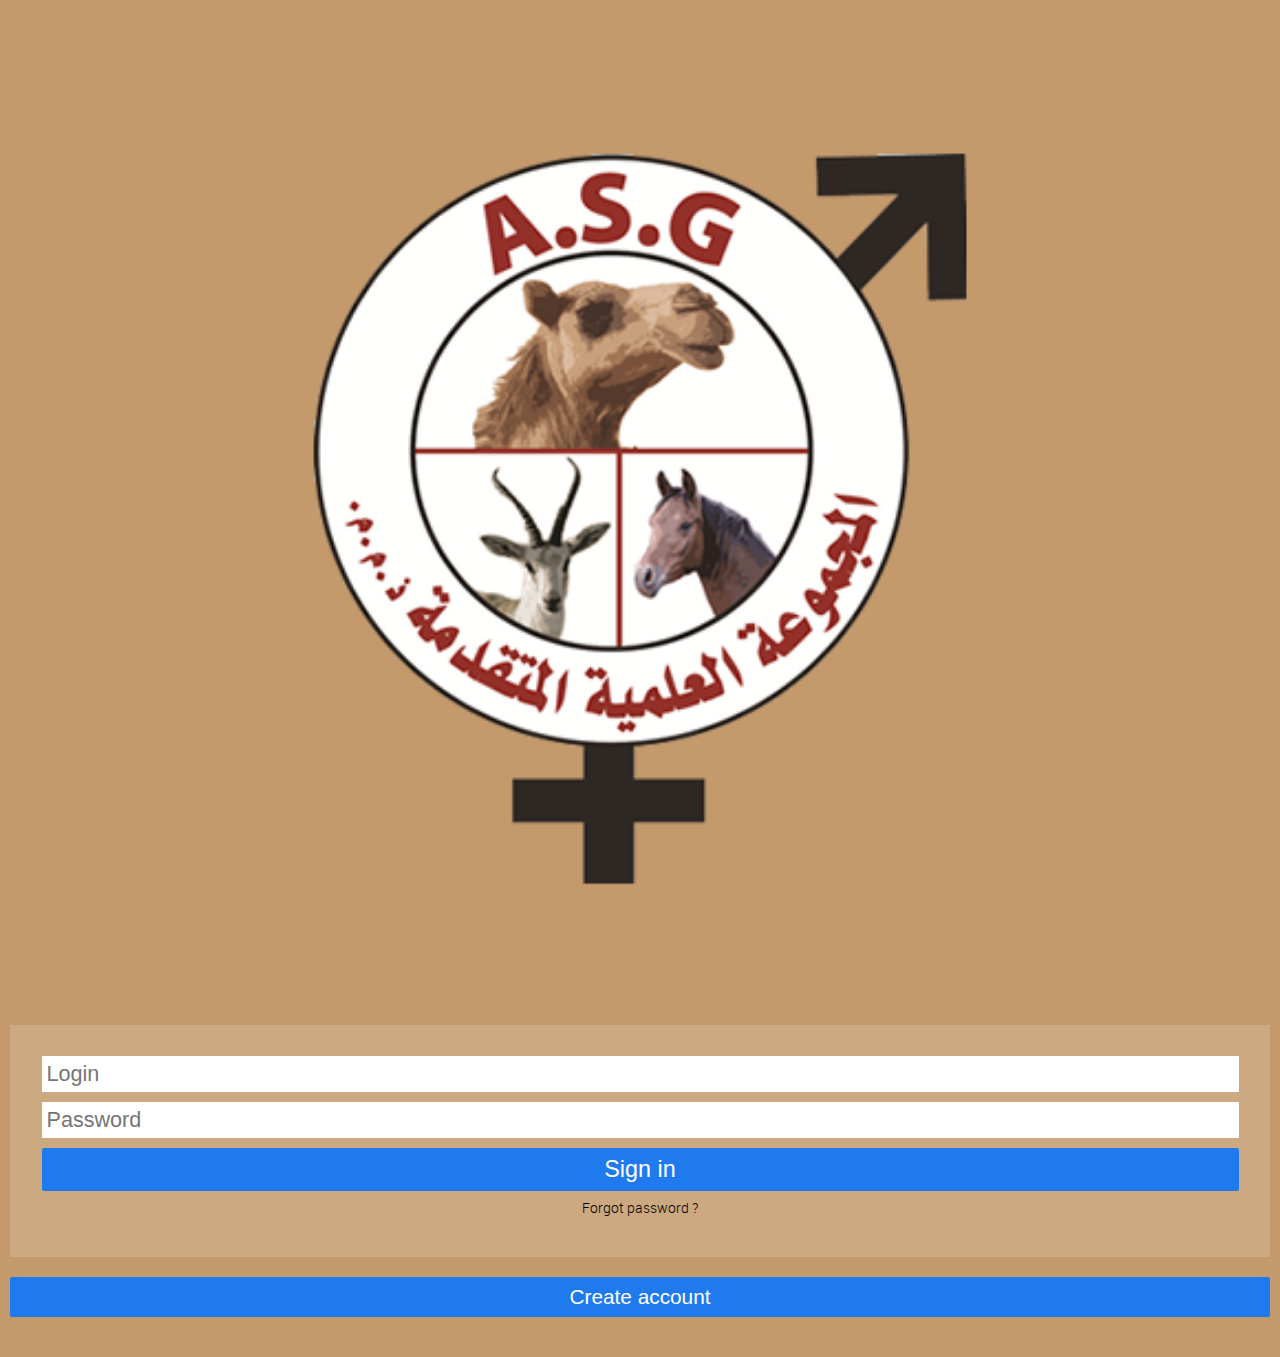
<file: www/index.html>
<!doctype html>
<html>
	<head>
		<title>AS-Group - Lots list</title>
		<meta name="viewport" content="width=device-width, initial-scale=1, minimum-scale=1, maximum-scale=1, user-scalable=no" />
		<meta charset="UTF-8">
		<link href="css/reset.css" rel="stylesheet" />
		<link href="scripts/toggles/css/toggles.css" rel="stylesheet" />
		<link href="scripts/toggles/css/themes/toggles-modern.css" rel="stylesheet" />
		<link href="css/auction-z.css" rel="stylesheet" />
		<link href="scripts/jquery/jquery-ui-aec.css" rel="stylesheet" />
		<script type="text/javascript" charset="utf-8" src="cordova.js"></script>
		<script src="scripts/jquery/jquery-1.7.1.js"></script>
		<script src="scripts/jquery/jquery-ui-1.8.17.min.js"></script>
		<script src="scripts/jquery/moment-with-locales.js"></script>
		<script src="scripts/toggles/js/toggles.min.js"></script>
		<script src="scripts/default.js"></script>
		<script type="text/javascript" src="scripts/PushNotification.js"></script>

<script type="text/javascript" charset="utf-8">
 document.addEventListener('deviceready', init_push, false);
 
    /*function loadLot(lot_id) {
        window.location = 'lot.html?l=' + lot_id;
    }*/
$(function() {
	
     if(localStorage.getItem('firstname') == '' || localStorage.getItem('firstname') == null) {
    	window.location = 'login.html';
    }
    else {
    	document.addEventListener('deviceready', init_push, false);
	}
    
	//LABELS
	$("h1").html(jsonLang.LABEL_LOT_LIST);
	$("#filter_date").html(jsonLang.LABEL_DATE);
	$("#filter_price").html(jsonLang.LABEL_PRICE);
	$("#filter_date_all").html(jsonLang.LABEL_ALL);
	$("#filter_date_current").html(jsonLang.LABEL_CURRENT);
	$("#filter_date_future").html(jsonLang.LABEL_FUTURE);
	$("#filter_date_past").html(jsonLang.LABEL_PAST);
	$("#tbSearch").attr("placeholder", jsonLang.LABEL_SEARCH);
  

    //moment.locale(localStorage.getItem("language"));
	moment.locale('en');
	/* Liste des lots */
	if (localStorage.getItem("filter") == null)
	{
		localStorage.setItem("filter", "DATE_ALL");
	}

	if (localStorage.getItem("order") == null)
	{
		localStorage.setItem("order","PRICE_DESCRECENT");
	}
	if (localStorage.getItem("search") == null)
	{
    	localStorage.setItem("search","");
	}

  $(document).on("click",".lot",function() {
    window.location = 'lot.html?l=' + $(this).data('id');
    
  });
  
  /* Buttons Follow */
  $(document).off("click",".toggle");
  $(document).on("click",".toggle", function (e, active)
  {
		e.stopPropagation();
        var xmlFollow = xmlHeader + '<follow lot_id="' + $(this).parent().data('id') + '" />' + xmlFooter;
    	$.ajax({ type: "POST", url: webServiceUrl, data: { xml: xmlFollow }, xhrFields: { withCredentials: true } }).done(function (result){
            if ($(result).find("follow").attr("status") == "success") {
                ShowMessageBox("success", $(result).find("message").text());
            }
            else
            {
                ShowMessageBox("error", $(result).find("message").text());
            }
        });
  });

  loadLots = function() {
  
	var xmlLots = xmlHeader + '<lots filter="' + localStorage.getItem("filter") + '" order="' + localStorage.getItem("order") + '" search="' + localStorage.getItem("search") + '" />' + xmlFooter;
	$.ajax({ type: "POST", url: webServiceUrl, data: { xml: xmlLots }, xhrFields: { withCredentials: true } }).done(function (result)
	{
		if ($(result).find("message").text() != "You must logging")
		{
			
            $("#lots").html('');
            var nbLot = $(result).find("lot").length;
			if (nbLot == 0)
			{
				$("#lots").append(jsonLang.LABEL_NO_RESULT);
			}

            
			$($.parseXML(result)).find("lot").each(function (indexLot)
			{
				lot = '<div id="lot_'+ $(this).attr("lot_id") +'" class="lot display_' + localStorage.getItem("language") +'" data-id="'+ $(this).attr("lot_id") +'"';

				if ($(this).attr("background_color") != "")
				{
					lot += ' style="background-color: ' + $(this).attr("background_color") + ';"';
				}
				lot += '>';
				lot += '<div class="image" >';
							
				if ($(this).find("photos").find("photo_default_url").text() != "")
				{
					lot += '<img src="' + $(this).find("photos").find("photo_default_url").text() + '" />';
				}
				else
				{
					lot += '<img src="css/img/none.png" />';
				}

				//lot += '<img class="category" src="' + $(this).find("category").attr("img-url") + '" />';
				//lot += '<img class="family" src="' + $(this).find("family").attr("img-url") + '" />';
				lot += '</div>';

				lot += '<h2 style="color:'+ $(this).find("label").attr("color") +'">';
				lot += $(this).find("label").text().replace('"', '').replace('"', '');
				lot += '</h2>';
				//les dates
				var startDate = moment($(this).find("start_date").text());
				var endDate = moment($(this).find("end_date").text());
				lot += '<h3>' + startDate.format("MMM D YYYY") + '&nbsp;&gt;&nbsp;' + endDate.format("MMM D YYYY") + '</h3>';
								
								
				var currencyChangeActuelle = 1;
				/*var currencyChangeTable = $(this).find("currency_change").text().split(';');
				for (var i = 0; i < currencyChangeTable.length; i++)
				{
					if (currencyChangeTable[i].substring(0, 3) == localStorage.getItem("currency_user"))
					{
						currencyChangeActuelle = currencyChangeTable[i].replace(localStorage.getItem("currency_user") + ":", "")
					}
				}*/

				if ($(this).find("highest_bid").find("current_bid").text() != "")
				{
				    current_bid = $(this).find("highest_bid").find("current_bid").text() * currencyChangeActuelle;
					lot += '<h4>' + formatNumber(current_bid);
					lot += ' ' + localStorage.getItem("currency_user") + '</h4>';
				}
				else
				{
					lot += '<h4>' +$(this).find("current_bid").text() * currencyChangeActuelle;
					lot += ' ' + localStorage.getItem("currency_user") + '</h4>';
				}


				

                //on ajoute le follow
                lot += '<div class="follow_lots toggle toggle-modern" data-toggle-on="' +((($(this).attr("followed") == "1"))?'true':'false') +'"></div>';
				//on ferme la div
				lot += '</div>';
							


				$("#lots").append(lot);

				
			});
			
			$('.toggle').toggles({
                text: {
                    on: jsonLang.LABEL_FOLLOWED, // text for the ON position
                    off: jsonLang.LABEL_UNFOLLOWED // and off
                }
            });

		}
		else
		{
			var xmlLogin = xmlHeader + '<login email="' + localStorage.getItem("email") + '" password="' + localStorage.getItem("key") + '" md5="true" />' + xmlFooter;
			$.ajax({ type: "POST", url: webServiceUrl, data: { xml: xmlLogin }, xhrFields: { withCredentials: true } }).done(function (result)
			{
				if ($(result).find("login").attr("status") == "success")
				{
					loadLots();
				}
				else
				{
					window.location.href = "login.html";
				}
			});
		}

		//$('#result').html(result);
	}).fail(function(jqXHR, textStatus, errorThrown){
    	console.log(textStatus);
        ShowMessageBox('alert',jsonLang.LABEL_NO_CONNECTION)
    });


	}	

    
   /* Initialisations Boutons Filtres */
	if (localStorage.getItem("filter") == "DATE_ALL")
	{
        $("#filter_date_all").addClass('selected');
        $("#filters_date").hide();
	}
	else if (localStorage.getItem("filter") == "DATE_CURRENT")
	{
		$("#filter_date").addClass('selected');
		$("#filters_date").show();
		$("#filter_date_current").addClass('selected');
	}
	else if (localStorage.getItem("filter") == "DATE_FUTURE")
	{
		$("#filter_date").addClass('selected');
		$("#filters_date").show();
		$("#filter_date_future").addClass('selected');
	}
	else if (localStorage.getItem("filter") == "DATE_PAST")
	{
		$("#filter_date").addClass('selected');
		$("#filters_date").show();
		$("#filter_date_past").addClass('selected');
	}

	if (localStorage.getItem("order") == "PRICE_CRESCENT")
	{
		$("#filter_price").addClass('asc');
	}
	else
	{
		$("#filter_price").addClass('desc');
	}

	if (localStorage.getItem("search") != "")
	{
		$("#filter_date").removeClass('selected');
        $("#filter_search").addClass('selected');
		$('#tbSearch').val(localStorage.getItem("search"));
	}


	/* Level 1 */
	$("#filter_date").click(function ()
	{
		$("#filters_date").toggle();
        $("#filter_date").toggleClass('selected');
        $("#filter_search").removeClass('selected');
		$("#tbSearch").hide();
	});
    
	$("#filter_price").click(function ()
	{
		$("#filter_price").removeClass('asc');
        $("#filter_price").removeClass('desc');
        
        if (localStorage.getItem("order") == "PRICE_CRESCENT")
		{
			localStorage.setItem("order", "PRICE_DESCRECENT");
            $("#filter_price").addClass('desc');
		}
		else
		{
			localStorage.setItem("order", "PRICE_CRESCENT");
            $("#filter_price").addClass('asc');
		}
		loadLots();
	});
	$("#filter_search").click(function ()
	{
		$("#tbSearch").toggle();
        $("#filter_date").removeClass('selected');
        $("#filter_search").toggleClass('selected');
		$("#filters_date").hide();
	});

	/* Level 2 Dates */
	$("#filter_date_all").click(function ()
	{
    	$("#filters_date").children().removeClass('selected');
        $("#filter_date_all").addClass('selected');
		localStorage.setItem("filter", "DATE_ALL");
		loadLots();
	});
	$("#filter_date_current").click(function ()
	{
		$("#filters_date").children().removeClass('selected');
        $("#filter_date_current").addClass('selected');
        localStorage.setItem("filter", "DATE_CURRENT");
		loadLots();
	});
	$("#filter_date_future").click(function ()
	{
		$("#filters_date").children().removeClass('selected');
        $("#filter_date_future").addClass('selected');
        localStorage.setItem("filter", "DATE_FUTURE");
		loadLots();
	});
	$("#filter_date_past").click(function ()
	{
		$("#filters_date").children().removeClass('selected');
        $("#filter_date_past").addClass('selected');
        localStorage.setItem("filter", "DATE_PAST");
		loadLots();
	});

	/* Level 2 Search */
	$("#tbSearch").change(function ()
	{
		localStorage.setItem("search", $('#tbSearch').val());
		loadLots();
	});

	$('#menu').load('menu.html');
    
    var intervalNotifs = setInterval(loadPushNotifs, 5000);	 
    var intervalLots = setInterval(loadLots, 5000);	 
   
  
  	loadPushNotifs();
    loadLots();

	
});
</script>
</head>
<body  id="iOS">
<div id="header">
<img id="logo" src="css/img/picto-logo-auction-z.png" />
<div id="notif_counter"></div>
<div id="notifs"><div id="notifs_title"></div>
<div id="notifs_list"></div>
</div>
<div id="bt_menu" data-open="0"></div>
<div id="menu"></div>
</div>
<h1></h1>
<div id="conteneur">
<div id="lots_filters">
<ul>
<li id="filter_date">
<span></span>
</li>
<li id="filter_price"><span></span></li>
<li id="filter_search"><span></span></li>
</ul>

<ul id="filters_date">
<li id="filter_date_all"><span></span></li>
<li id="filter_date_current"><span></span></li>
<li id="filter_date_future"><span></span></li>
<li id="filter_date_past"><span></span></li>
</ul>
<form>
<input id="tbSearch" type="search" class="inputs" />
</form>
</div>
<div id="lots">
<!-- les lots sont chargés ici -->
</div>
<div id="messageBox"></div>

</body>
</html>
</file>
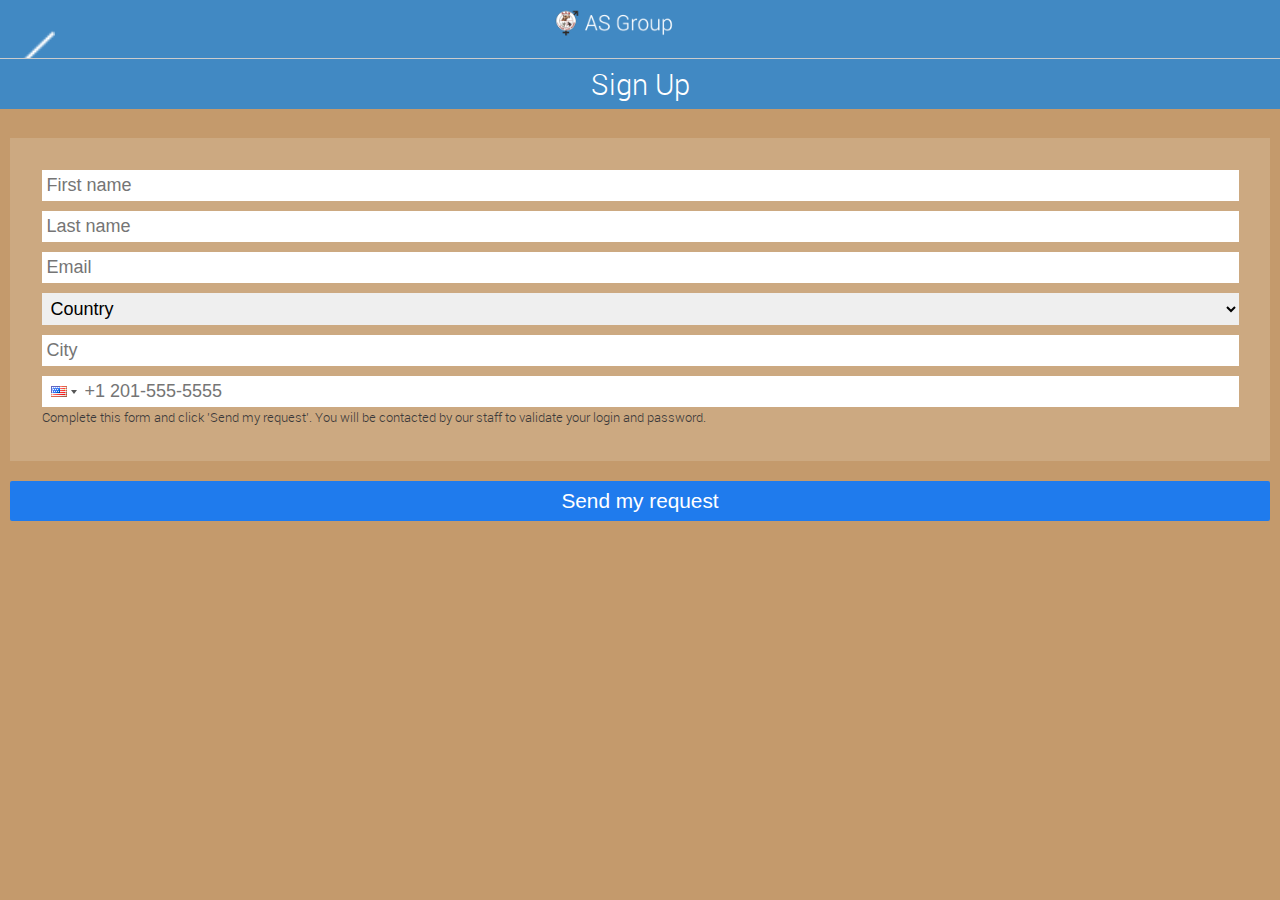
<file: www/create_account.html>
<!doctype html>
<html>
	<head>
		<title>AS-Group - create account</title>
		<meta name="viewport" content="width=device-width, initial-scale=1, minimum-scale=1, maximum-scale=1, user-scalable=no" />
		<meta charset="UTF-8">
		<link href="css/reset.css" rel="stylesheet" />
		<link href="css/auction-z.css" rel="stylesheet" />
		<link href="scripts/itn/css/intlTelInput.css" rel="stylesheet" />
		<script src="scripts/jquery/jquery-2.1.0.min.js"></script>
		<script src="scripts/itn/js/intlTelInput.min.js"></script>
        <script type="text/javascript" charset="utf-8" src="cordova.js"></script>
		<script src="scripts/default.js"></script>
<script>
$(function() {
       $("#tbMobileNumber").intlTelInput(
	{
		utilsScript: "scripts/itn/js/utils.js",
		//preferredCountries: ["fr"],
		nationalMode: false
	});
	
	$(document).on('click',"#bt_create_account",function ()
			{
				var xmlCreateAccount = "";
				xmlCreateAccount += xmlHeader;
				xmlCreateAccount += '<create_account email="' + $('#tbEmailCreateAccount').val() + '">';
				xmlCreateAccount += '<nickname>toto</nickname>';
				xmlCreateAccount += '<first_name>' + $('#tbFirstName').val() + '</first_name>';
				xmlCreateAccount += '<last_name>' + $('#tbLastName').val() + '</last_name>';
				xmlCreateAccount += '<country>' + $('#ddlCountry').val() + '</country>';
				xmlCreateAccount += '<city>' + $('#tbCity').val() + '</city>';
				xmlCreateAccount += '<mobilephonenumber>' + $('#tbMobileNumber').val() + '</mobilephonenumber>';
				xmlCreateAccount += '<language>en</language>';
				xmlCreateAccount += '</create_account>';
				xmlCreateAccount += xmlFooter;
				$.ajax({ type: "POST", url: webServiceUrl, data: { xml: xmlCreateAccount }, xhrFields: { withCredentials: true } }).done(function (result)
				{
					if ($(result).find("create_account").attr("status") == "success")
					{
						ShowMessageBox("success", $(result).find("message").text());
					}
					else
					{
						ShowMessageBox("error", $(result).find("message").text());
					}
					//$('#result').html(result);
				});
	}); 
});
    
</script>
	</head>
<body>
<div id="header" class="goback" data-url="login.html">
<img id="logo" src="css/img/picto-logo-auction-z.png" />
</div>
<h1>Sign Up</h1>
<div id="conteneur">
<div id="div_create_account">
	<input id="tbFirstName" type="text" placeholder="First name" class="inputs" />
	<input id="tbLastName" type="text" placeholder="Last name" class="inputs" />
	<input id="tbEmailCreateAccount" type="email" placeholder="Email" class="inputs" />
	<select id="ddlCountry" class="inputs" >
	<option value="">Country</option>
    <option value="1" >Afghanistan</option><option value="2" >Albania</option><option value="3" >Algeria</option><option value="4" >Andorra</option><option value="5" >Angola</option><option value="6" >Antigua and Barbuda</option><option value="7" >Argentina</option><option value="8" >Armenia</option><option value="9" >Australia</option><option value="10" >Austria</option><option value="11" >Azerbaijan</option><option value="12" >Bahamas</option><option value="13" >Bahrain</option><option value="14" >Bangladesh</option><option value="15" >Barbados</option><option value="16" >Belarus</option><option value="17" >Belgium</option><option value="18" >Benin</option><option value="19" >Bolivia</option><option value="20" >Bosnia and Herzegovina</option><option value="21" >Botswana</option><option value="22" >Brazil</option><option value="23" >Bulgaria</option><option value="24" >Burkina Faso</option><option value="25" >Cambodia</option><option value="26" >Cameroon</option><option value="27" >Canada</option><option value="28" >Cape Verde</option><option value="29" >Cayman Islands</option><option value="30" >Chile</option><option value="31" >China</option><option value="32" >Colombia</option><option value="33" >Comoros</option><option value="34" >Congo</option><option value="35" >Costa Rica</option><option value="36" >Croatia</option><option value="37" >Cuba</option><option value="38" >Czech Republic</option><option value="39" >Denmark</option><option value="40" >Djibouti</option><option value="41" >Dominican Republic</option><option value="42" >Ecuador</option><option value="43" >Egypt</option><option value="44" >England</option><option value="45" >Equatorial Guinea</option><option value="46" >Estonia</option><option value="47" >Ethiopia</option><option value="48" >Fiji</option><option value="49" >Finland</option><option value="50" >France</option><option value="51" >French Guiana</option><option value="52" >French Polynesia</option><option value="53" >Gabon</option><option value="54" >Gambia</option><option value="55" >Georgia</option><option value="56" >Germany</option><option value="57" >Ghana</option><option value="58" >Greece</option><option value="59" >Grenada</option><option value="60" >Guadeloupe</option><option value="61" >Guatemala</option><option value="62" >Guinea</option><option value="63" >Guyana</option><option value="64" >Haiti</option><option value="65" >Honduras</option><option value="66" >Hong Kong</option><option value="67" >Hungary</option><option value="68" >Iceland</option><option value="69" >India</option><option value="70" >Indonesia</option><option value="71" >Iran</option><option value="72" >Iraq</option><option value="73" >Ireland</option><option value="74" >Israel</option><option value="75" >Italy</option><option value="76" >Ivory Coast</option><option value="77" >Jamaica</option><option value="78" >Japan</option><option value="79" >Jordan</option><option value="80" >Kenya</option><option value="81" >Korea</option><option value="82" >Kuwait</option><option value="83" >Laos</option><option value="84" >Liberia</option><option value="85" >Libya</option><option value="86" >Liechtenstein</option><option value="87" >Lithuania</option><option value="88" >Luxembourg</option><option value="89" >Macao</option><option value="90" >Madagascar</option><option value="91" >Maldives</option><option value="92" >Mali</option><option value="93" >Martinique</option><option value="94" >Mauritius</option><option value="95" >Mayotte</option><option value="96" >Mexico</option><option value="97" >Micronesia</option><option value="98" >Monaco</option><option value="99" >Montenegro</option><option value="100" >Morocco</option><option value="101" >Namibia</option><option value="102" >Nepal</option><option value="103" >Netherlands</option><option value="104" >Netherlands Antilles</option><option value="105" >New Caledonia</option><option value="106" >New Zealand</option><option value="107" >Nicaragua</option><option value="108" >Nigeria</option><option value="109" >Norway</option><option value="110" >Oman</option><option value="111" >Pakistan</option><option value="112" >Panama</option><option value="113" >Paraguay</option><option value="114" >Peru</option><option value="115" >Philippines</option><option value="116" >Poland</option><option value="117" >Portugal</option><option value="118" >Qatar</option><option value="119" >Réunion</option><option value="120" >Romania</option><option value="121" >Russia</option><option value="122" >Rwanda</option><option value="123" >Saint Lucia</option><option value="124" >Saint Vincent and the Grenadines</option><option value="125" >Samoa</option><option value="126" >San Marino</option><option value="127" >Saudi Arabia</option><option value="128" >Scotland</option><option value="129" >Senegal</option><option value="130" >Serbia</option><option value="131" >Seychelles</option><option value="132" >Sierra Leone</option><option value="133" >Singapore</option><option value="134" >Slovakia</option><option value="135" >Slovenia</option><option value="136" >Somalia</option><option value="137" >South Africa</option><option value="138" >Spain</option><option value="139" >Sri Lanka</option><option value="140" >Suriname</option><option value="141" >Sweden</option><option value="142" >Switzerland</option><option value="143" >Syria</option><option value="144" >Taiwan</option><option value="145" >Tanzania</option><option value="146" >Thailand</option><option value="147" >Togo</option><option value="148" >Tonga</option><option value="149" >Trinidad and Tobago</option><option value="150" >Tunisia</option><option value="151" >Turkey</option><option value="152" >Ukraine</option><option value="153" >United Arab Emirates</option><option value="154" >United States of America</option><option value="155" >Uruguay</option><option value="156" >Vatican</option><option value="157" >Venezuela</option><option value="158" >Vietnam</option><option value="159" >Wales</option>    </select>
	</select>
	<input id="tbCity" type="text" placeholder="City" class="inputs" />
	<input id="tbMobileNumber" type="tel" class="inputs" />
	<div id="create_account_phrase">
		Complete this form and click 'Send my request'. You will be contacted by our staff to validate your login and password.
	</div>
</div>
<button id="bt_create_account">Send my request</button>
</div>			
<div id="messageBox"></div>
</body>
</html>
</file>
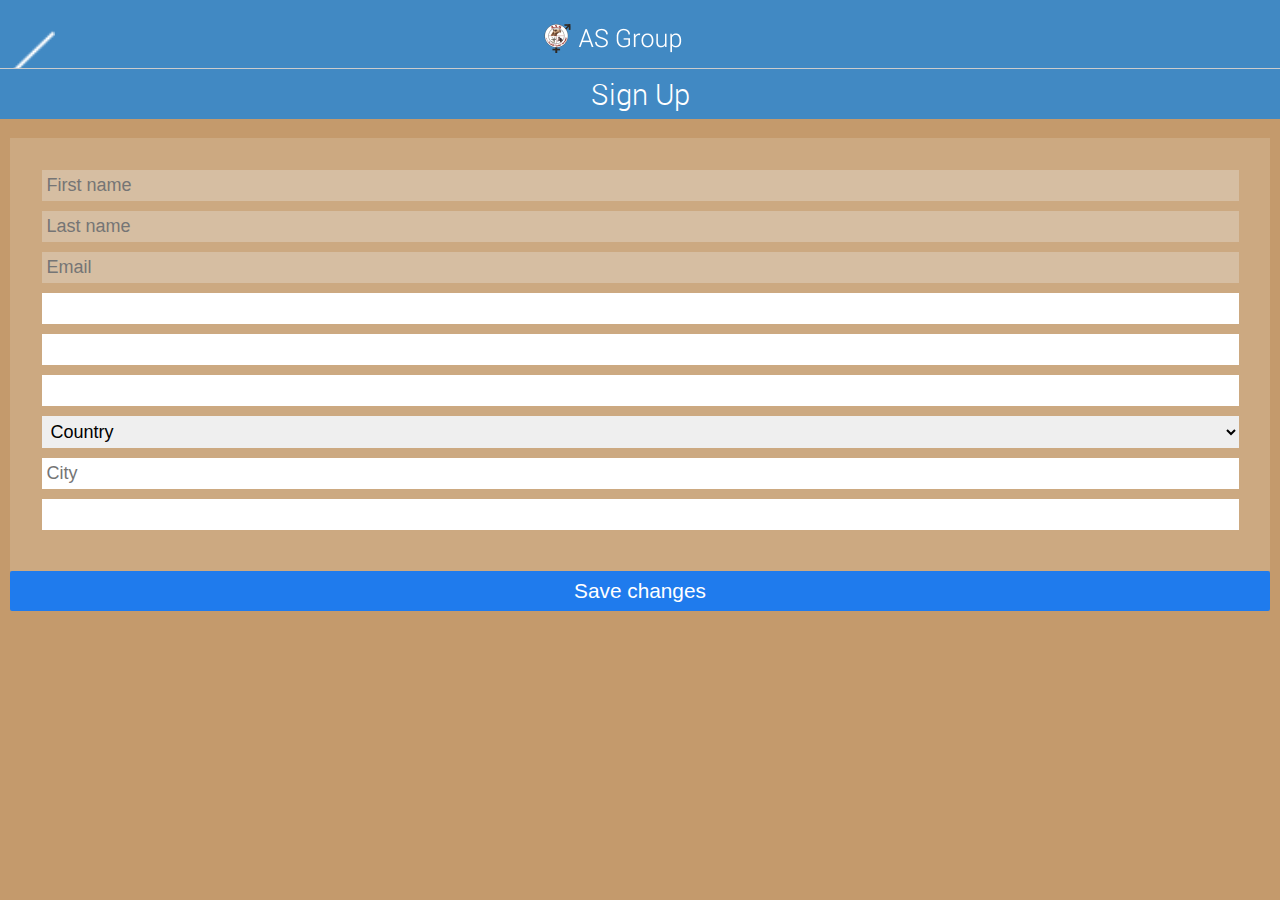
<file: www/edit_account.html>
<!doctype html>
<html>
	<head>
		<title>AS-Group - create account</title>
		<meta name="viewport" content="width=device-width, initial-scale=1, minimum-scale=1, maximum-scale=1, user-scalable=no" />
		<meta charset="UTF-8">
		<link href="css/reset.css" rel="stylesheet" />
		<link href="css/auction-z.css" rel="stylesheet" />
		<link href="scripts/itn/css/intlTelInput.css" rel="stylesheet" />
        <script type="text/javascript" charset="utf-8" src="cordova.js"></script>
		<script src="scripts/jquery/jquery-2.1.0.min.js"></script>
		<script src="scripts/itn/js/intlTelInput.min.js"></script>
		<script src="scripts/default.js"></script>
<script>
$(function() {
    
    $('#header').data('url',RequestQueryString("opener") + '?l='+ RequestQueryString("l"));
    //console.log($('#header').data('url'));
    $('h1').html(jsonLang.LABEL_JS_EDIT_PROFIL);
    $('#bt_edit_account').html(jsonLang.LABEL_SAVE_CHANGES);
    
    //on met a jour les champs avec les libelles dans la langue
    $('#firstname').attr('placeholder',jsonLang.LABEL_FIRSTNAME);
    $('#firstname').val(localStorage.getItem("firstname"));
    
    $('#lastname').attr('placeholder',jsonLang.LABEL_LASTNAME);
    $('#lastname').val(localStorage.getItem("lastname"));
    
    $('#email').val(localStorage.getItem("email"));
    
    $('#old_password').attr('placeholder',jsonLang.LABEL_OLD_PASSWORD);
    $('#new_password').attr('placeholder',jsonLang.LABEL_NEW_PASSWORD);
    $('#new_password2').attr('placeholder',jsonLang.LABEL_NEW_PASSWORD_RETYPE);
    
    $('#city').attr('placeholder',jsonLang.LABEL_CITY);
    $('#city').val(localStorage.getItem("city"));

    $('#country').val(localStorage.getItem("id_country"));
    
    $('#mobilephonenumber').val(localStorage.getItem("mobilephonenumber"));
    
    
       $("#mobilephonenumber").intlTelInput(
	{
		utilsScript: "scripts/itn/js/utils.js",
		//preferredCountries: ["fr"],
		nationalMode: false
	});
	
	$(document).on('click',"#bt_edit_account",function ()
	{
		var xmlEditAccount = "";
		xmlEditAccount += xmlHeader;
		xmlEditAccount += '<modify_account>';
		xmlEditAccount += '<country>' + $('#country').val() + '</country>';
		xmlEditAccount += '<city>' + $('#city').val() + '</city>';
		xmlEditAccount += '<mobilephonenumber>' + $('#mobilephonenumber').val() + '</mobilephonenumber>';
		
		if($('#new_password').val() != ''  && $('#new_password2').val() != '' ) {
		    if($('#old_password').val() == '' ) {
		        ShowMessageBox("error", jsonLang.LABEL_PASSWORD_ERROR); 
		        return;
		    }
		    if( $('#new_password').val() !=  $('#new_password2').val()) {
		        ShowMessageBox("error", jsonLang.LABEL_NEW_PASSWORD_ERROR); 
		        return;
		    }
		    else {
		        xmlEditAccount += '<old_password>' + $('#old_password').val() + '</old_password>';        
		        xmlEditAccount += '<new_password>' + $('#new_password').val() + '</new_password>';        
		    }
		}
		
		
		xmlEditAccount += '</modify_account>';
		xmlEditAccount += xmlFooter;
		$.ajax({ type: "POST", url: webServiceUrl, data: { xml: xmlEditAccount }, xhrFields: { withCredentials: true } }).done(function (result)
		{
			if ($(result).find("modify_account").attr("status") == "success")
			{
				ShowMessageBox("success", $(result).find("message").text());
				
				localStorage.setItem("city", $('#city').val());
				localStorage.setItem("country_code", $('#country option:selected').text());
				localStorage.setItem("id_country", $('#country').val());
				localStorage.setItem("mobilephonenumber", $('#mobilephonenumber').val());
				
				window.location = $('#header').data('url');
			}
			else
			{
				ShowMessageBox("error", $(result).find("message").text());
			}
			//$('#result').html(result);
		});
	}); 
});
    
</script>
	</head>
<body id="iOS">
<div id="header" class="goback" data-url="">
<img id="logo" src="css/img/picto-logo-auction-z.png" />
</div>
<h1>Sign Up</h1>
<div id="conteneur">
<div id="div_create_account">
	<input id="firstname" type="text" placeholder="First name" class="inputs" readonly disabled />
	<input id="lastname" type="text" placeholder="Last name" class="inputs" readonly disabled />
	<input id="email" type="email" placeholder="Email" class="inputs" readonly disabled />
	<input type="password" id="old_password" name="old_password" class="inputs"  />
    <input type="password" id="new_password" name="new_password" class="inputs" />
    <input type="password" id="new_password2" name="new_password2" class="inputs"  />
	<select id="country" class="inputs" >
	<option value="">Country</option>
    <option value="1" >Afghanistan</option><option value="2" >Albania</option><option value="3" >Algeria</option><option value="4" >Andorra</option><option value="5" >Angola</option><option value="6" >Antigua and Barbuda</option><option value="7" >Argentina</option><option value="8" >Armenia</option><option value="9" >Australia</option><option value="10" >Austria</option><option value="11" >Azerbaijan</option><option value="12" >Bahamas</option><option value="13" >Bahrain</option><option value="14" >Bangladesh</option><option value="15" >Barbados</option><option value="16" >Belarus</option><option value="17" >Belgium</option><option value="18" >Benin</option><option value="19" >Bolivia</option><option value="20" >Bosnia and Herzegovina</option><option value="21" >Botswana</option><option value="22" >Brazil</option><option value="23" >Bulgaria</option><option value="24" >Burkina Faso</option><option value="25" >Cambodia</option><option value="26" >Cameroon</option><option value="27" >Canada</option><option value="28" >Cape Verde</option><option value="29" >Cayman Islands</option><option value="30" >Chile</option><option value="31" >China</option><option value="32" >Colombia</option><option value="33" >Comoros</option><option value="34" >Congo</option><option value="35" >Costa Rica</option><option value="36" >Croatia</option><option value="37" >Cuba</option><option value="38" >Czech Republic</option><option value="39" >Denmark</option><option value="40" >Djibouti</option><option value="41" >Dominican Republic</option><option value="42" >Ecuador</option><option value="43" >Egypt</option><option value="44" >England</option><option value="45" >Equatorial Guinea</option><option value="46" >Estonia</option><option value="47" >Ethiopia</option><option value="48" >Fiji</option><option value="49" >Finland</option><option value="50" >France</option><option value="51" >French Guiana</option><option value="52" >French Polynesia</option><option value="53" >Gabon</option><option value="54" >Gambia</option><option value="55" >Georgia</option><option value="56" >Germany</option><option value="57" >Ghana</option><option value="58" >Greece</option><option value="59" >Grenada</option><option value="60" >Guadeloupe</option><option value="61" >Guatemala</option><option value="62" >Guinea</option><option value="63" >Guyana</option><option value="64" >Haiti</option><option value="65" >Honduras</option><option value="66" >Hong Kong</option><option value="67" >Hungary</option><option value="68" >Iceland</option><option value="69" >India</option><option value="70" >Indonesia</option><option value="71" >Iran</option><option value="72" >Iraq</option><option value="73" >Ireland</option><option value="74" >Israel</option><option value="75" >Italy</option><option value="76" >Ivory Coast</option><option value="77" >Jamaica</option><option value="78" >Japan</option><option value="79" >Jordan</option><option value="80" >Kenya</option><option value="81" >Korea</option><option value="82" >Kuwait</option><option value="83" >Laos</option><option value="84" >Liberia</option><option value="85" >Libya</option><option value="86" >Liechtenstein</option><option value="87" >Lithuania</option><option value="88" >Luxembourg</option><option value="89" >Macao</option><option value="90" >Madagascar</option><option value="91" >Maldives</option><option value="92" >Mali</option><option value="93" >Martinique</option><option value="94" >Mauritius</option><option value="95" >Mayotte</option><option value="96" >Mexico</option><option value="97" >Micronesia</option><option value="98" >Monaco</option><option value="99" >Montenegro</option><option value="100" >Morocco</option><option value="101" >Namibia</option><option value="102" >Nepal</option><option value="103" >Netherlands</option><option value="104" >Netherlands Antilles</option><option value="105" >New Caledonia</option><option value="106" >New Zealand</option><option value="107" >Nicaragua</option><option value="108" >Nigeria</option><option value="109" >Norway</option><option value="110" >Oman</option><option value="111" >Pakistan</option><option value="112" >Panama</option><option value="113" >Paraguay</option><option value="114" >Peru</option><option value="115" >Philippines</option><option value="116" >Poland</option><option value="117" >Portugal</option><option value="118" >Qatar</option><option value="119" >Réunion</option><option value="120" >Romania</option><option value="121" >Russia</option><option value="122" >Rwanda</option><option value="123" >Saint Lucia</option><option value="124" >Saint Vincent and the Grenadines</option><option value="125" >Samoa</option><option value="126" >San Marino</option><option value="127" >Saudi Arabia</option><option value="128" >Scotland</option><option value="129" >Senegal</option><option value="130" >Serbia</option><option value="131" >Seychelles</option><option value="132" >Sierra Leone</option><option value="133" >Singapore</option><option value="134" >Slovakia</option><option value="135" >Slovenia</option><option value="136" >Somalia</option><option value="137" >South Africa</option><option value="138" >Spain</option><option value="139" >Sri Lanka</option><option value="140" >Suriname</option><option value="141" >Sweden</option><option value="142" >Switzerland</option><option value="143" >Syria</option><option value="144" >Taiwan</option><option value="145" >Tanzania</option><option value="146" >Thailand</option><option value="147" >Togo</option><option value="148" >Tonga</option><option value="149" >Trinidad and Tobago</option><option value="150" >Tunisia</option><option value="151" >Turkey</option><option value="152" >Ukraine</option><option value="153" >United Arab Emirates</option><option value="154" >United States of America</option><option value="155" >Uruguay</option><option value="156" >Vatican</option><option value="157" >Venezuela</option><option value="158" >Vietnam</option><option value="159" >Wales</option>    </select>
	</select>
	<input id="city" type="text" placeholder="City" class="inputs" />
	<input id="mobilephonenumber" type="tel" class="inputs" />
</div>
<button id="bt_edit_account">Save changes</button>
</div>			
<div id="messageBox"></div>
</body>
</html>
</file>
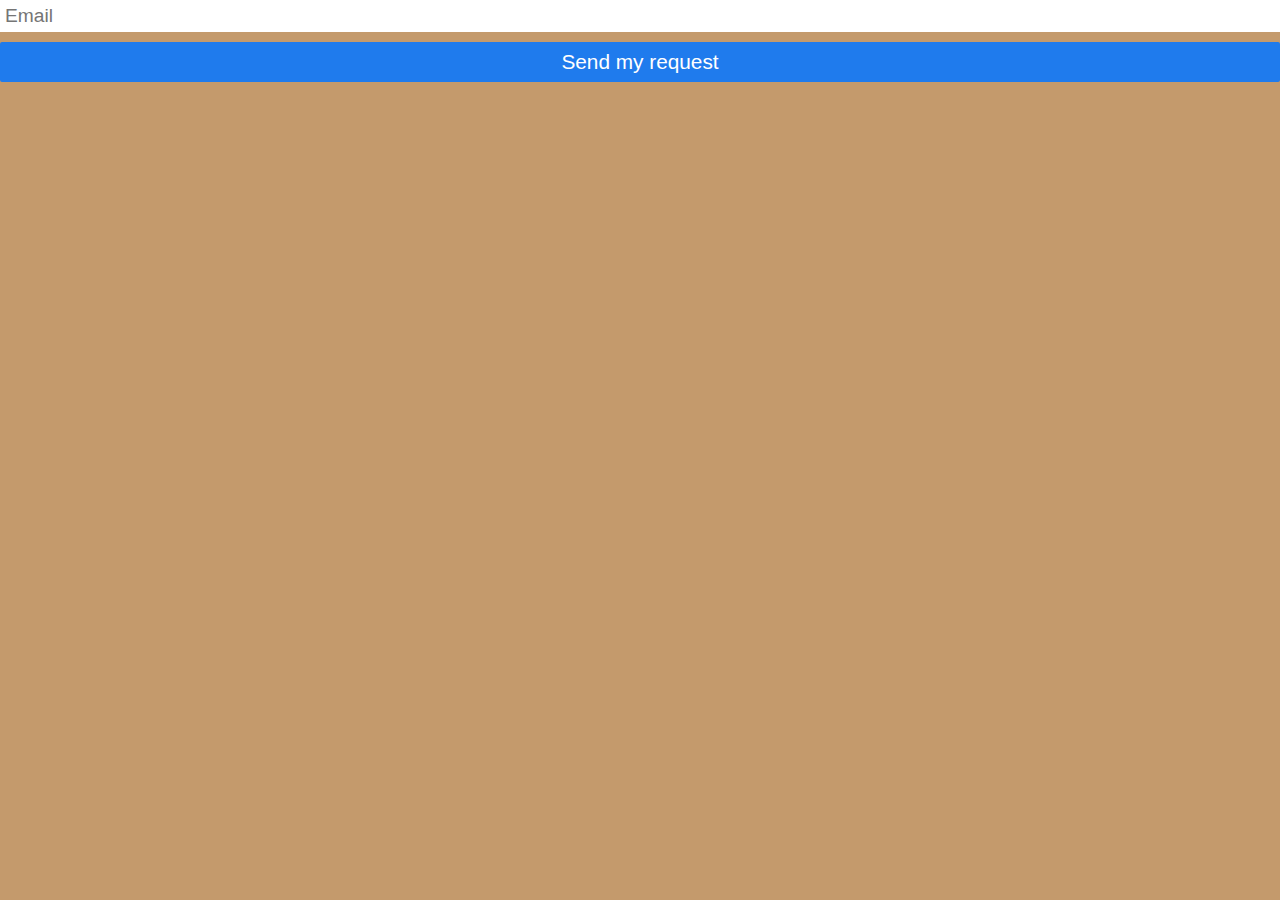
<file: www/forgot_password.html>
<html>
<head>
<script>
    $(function(){
    	$(document).on('click','#btn_forgot_password',function ()
    			{
    				var xmlForgotPassword = xmlHeader + '<forgot_password email="' + $('#email_forgot_password').val() + '" />' + xmlFooter;
    				$.ajax({ type: "POST", url: webServiceUrl, data: { xml: xmlForgotPassword }, xhrFields: { withCredentials: true } }).done(function (result)
    				{
    					if ($(result).find("forgot_password").attr("status") == "success")
    					{
    						ShowMessageBox("success", $(result).find("message").text());	
    					}
    					else
    					{
    						ShowMessageBox("error", $(result).find("message").text());
    					}
    					
    					$('#dialog').dialog('close');
    				});
    			});
    });
</script>
<link href="css/reset.css" rel="stylesheet" />
<link href="css/auction-z.css" rel="stylesheet" />
</head>
<body>
<input type="email" name="email_forgot_password" id="email_forgot_password" class="inputs" placeholder="Email" />
    <button id="btn_forgot_password">Send my request</button>
</body>
</html>
</file>
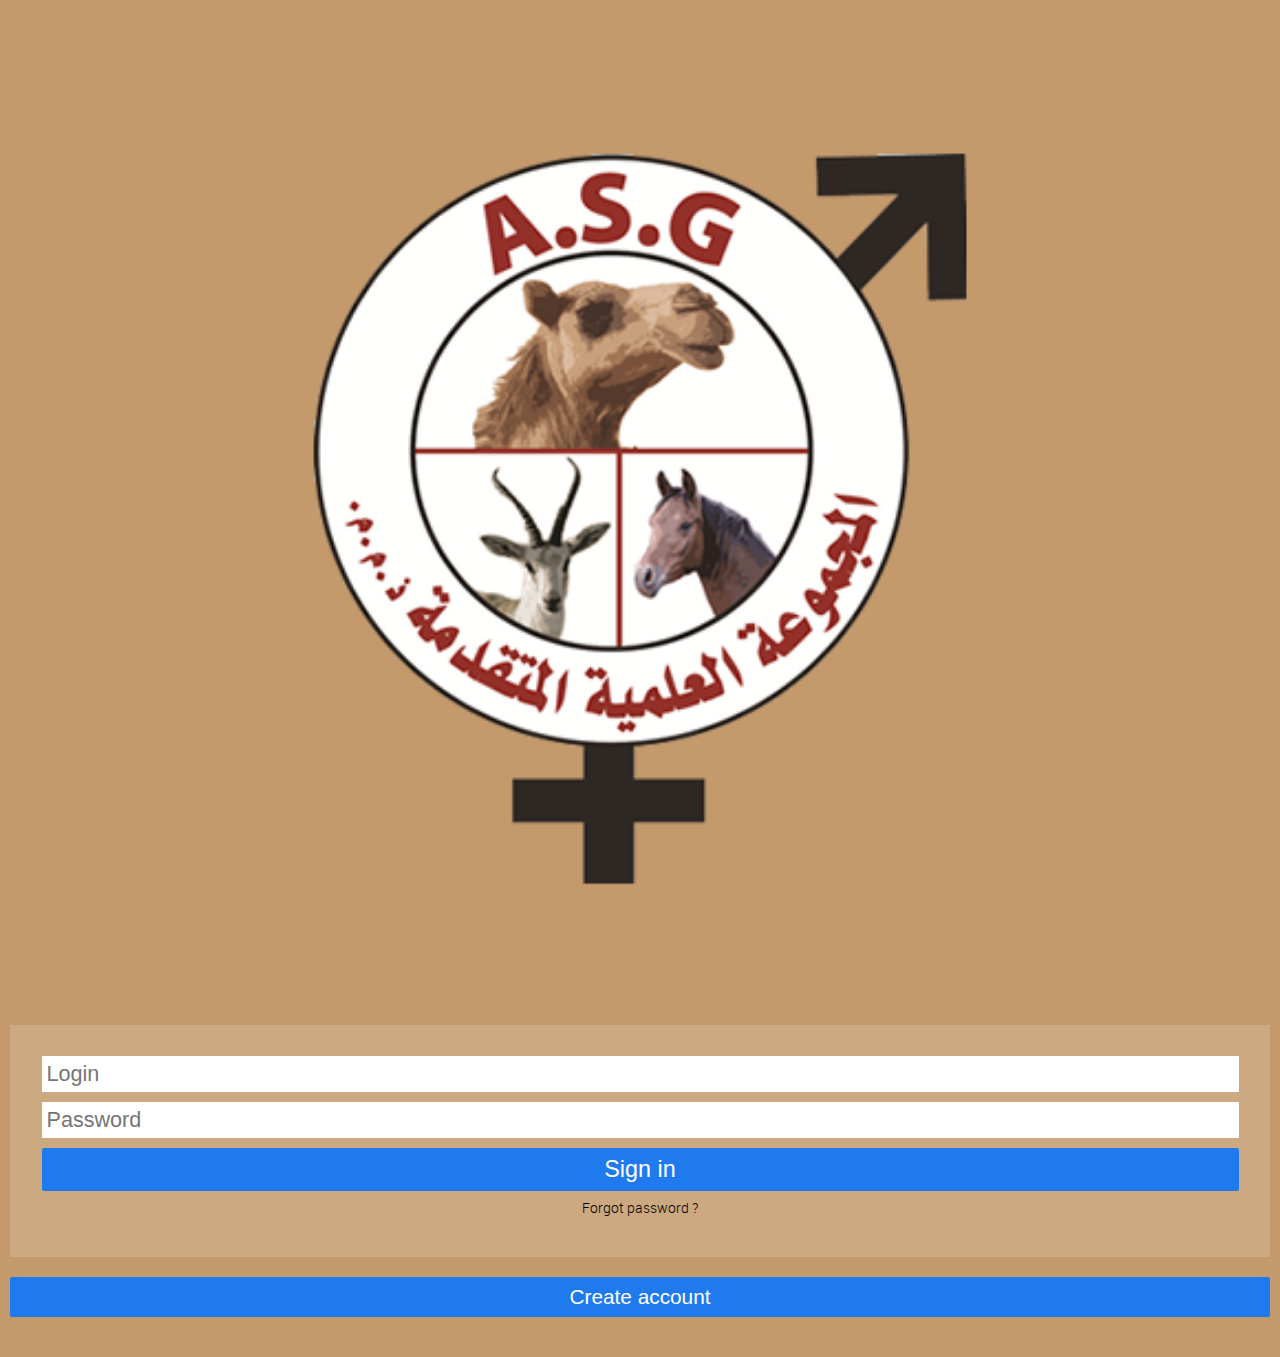
<file: www/login.html>
<!doctype html>
<html>
	<head>
		<title>AS-Group</title>
		<meta name="viewport" content="width=device-width, initial-scale=1, minimum-scale=1, maximum-scale=1, user-scalable=no" />
		<link href="css/reset.css" rel="stylesheet" />
		<link href="css/auction-z.css" rel="stylesheet" />
		<link href="scripts/jquery/jquery-ui-aec.css" rel="stylesheet" />
		<script src="scripts/jquery/jquery-1.7.1.js"></script>
		<script src="scripts/jquery/jquery-ui-1.8.17.min.js"></script>
		<script src="scripts/md5/md5.min.js"></script>
        <script type="text/javascript" charset="utf-8" src="cordova.js"></script>
		<script src="scripts/default.js"></script>

<script type="text/javascript" charset="utf-8">
$(function() {

	/* Initialisation Login */
	if (localStorage.getItem("email") != "" && localStorage.getItem("email") != null) {
		$('#tbLogin').val(localStorage.getItem("email"));
        //$('#tbLogin').val("titi");
	}
    else 
    {
    	//$('#tbLogin').val("toto");
    }
	
	
	//si on a une session active on redirige vers la page des lots
	/*if(localStorage.getItem("email") != '' && localStorage.getItem("key") != '') {
	    var xmlLogin = xmlHeader + '<login email="' + localStorage.getItem("email") + '" password="' + localStorage.getItem("key") + '" md5="true" />' + xmlFooter;
			$.ajax({ type: "POST", url: webServiceUrl, data: { xml: xmlLogin }, xhrFields: { withCredentials: true } }).done(function (result)
			{
				if ($(result).find("login").attr("status") == "success")
				{
    				window.location.href = "index.html";
				}
				else
				{
					//
                    ShowMessageBox("error", $(result).find("message").text());
                    
				}
			});
	}*/
	
	

	$(document).on(
			'click',
			'#btnSignIn',
			function() {
                   
				$('#loading').show();
                   
				var xmlLogin = xmlHeader + '<login email="'
						+ $('#tbLogin').val() + '" password="'
						+ md5($('#tbPassword').val()) + '" md5="true" />'
						+ xmlFooter;
				$.ajax( {
					type : "POST",
					url : webServiceUrl,
					data : {
						xml : xmlLogin
					},
					xhrFields : {
						withCredentials : true
					}
				}).done(function(result) {
					if ($(result).find("login").attr("status") == "success") {
						// localStorage.clear();
						// localStorage.setItem("user_id",
						// $(result).find("user_id").text());
						// localStorage.setItem("user_token",
						// $(result).find("user_token").text());
						localStorage.setItem("email", $(result).find("email")
								.text());
						localStorage.setItem("firstname", $(result).find(
								"firstname").text());
						localStorage.setItem("lastname", $(result).find(
								"lastname").text());
						localStorage.setItem("country_code", $(result).find(
								"country_code").text());
						localStorage.setItem("id_country", $(result).find(
								"country_code").attr('id'));
								
						localStorage.setItem("city", $(result).find("city")
								.text());
						localStorage.setItem("avatar_url", $(result).find(
								"avatar_url").text());
						localStorage.setItem("can_bid", $(result).find(
								"can_bid").text());
						localStorage.setItem("access", $(result).find("access")
								.text());
						localStorage.setItem("agreed", $(result).find("agreed")
								.text());
						localStorage.setItem("currency_user", $(result).find(
								"currency_user").text());
						localStorage
								.setItem("key", md5($('#tbPassword').val()));
						localStorage.setItem("language", $(result).find(
								"language").text());
                        
                        localStorage.setItem("mobilephonenumber", $(result).find(
								"mobilephonenumber").text());								
								
                        localStorage.setItem("upload_url", $(result).find("upload_url").text());		
								
						$.ajax( {
							url : $(result).find('language[code="EN"]').attr(
									"url"),
							dataType : 'JSON',
							success : function(data) {
								localStorage.setItem("labelsen", JSON
										.stringify(data));
							},
							error : function() {
								ShowMessageBox("error", "Error in lang en");
                               $('#loading').hide();
							}
						});
						
						$.ajax( {
							url : $(result).find('language[code="AR"]').attr(
									"url"),
							dataType : 'JSON',
							success : function(data) {
								localStorage.setItem("labelsar", JSON
										.stringify(data));
								window.location.href = "index.html";
							},
							error : function() {
								ShowMessageBox("error", "Error in lang ar");
                               $('#loading').fadeOut();
							}
						});
					} else {
						ShowMessageBox("error", $(result).find("message")
								.text());
						$('#loading').fadeOut();
					}

				}).fail(function(jqXHR, textStatus, errorThrown){
    			console.log(textStatus);
        		ShowMessageBox('alert',jsonLang.LABEL_NO_CONNECTION);
                $('#loading').fadeOut();
    		});
			});
	
	$(document).on('click','#bt_goto_create_account',function(){
		window.location.href = "create_account.html";
	});
	
	$(document).on('click','#aForgotPassword',function(){
		$('#dialog').load('forgot_password.html',function(){
			   $(this).dialog({
			       title: "Forgot password",
			       width:'90%',
			       height:150,
			       draggable:false,
			       resizable:false,
			       modal:true,
               show: { effect: "slide",direction:"up", duration: 800 },
               hide: { effect: "slide",direction:"up", duration: 800 },
             }); 
			});
	});
});
		    
</script>
</head>
<body  id="iOS">
<div id="conteneur">
<img id="logo" src="css/img/picto-auction-z-grand.png" alt="" />
		<div id="login_block">
			<input id="tbLogin" type="email" placeholder="Login" class="inputs"  />
			<input id="tbPassword" type="password" placeholder="Password" class="inputs" />
			<button id="btnSignIn">Sign in</button>
			<a id="aForgotPassword">Forgot password ?</a>
		</div>
		<button id="bt_goto_create_account">Create account</button>
</div>
<div id="messageBox"></div>
<div id="dialog"></div>
</body>
</html>
</file>
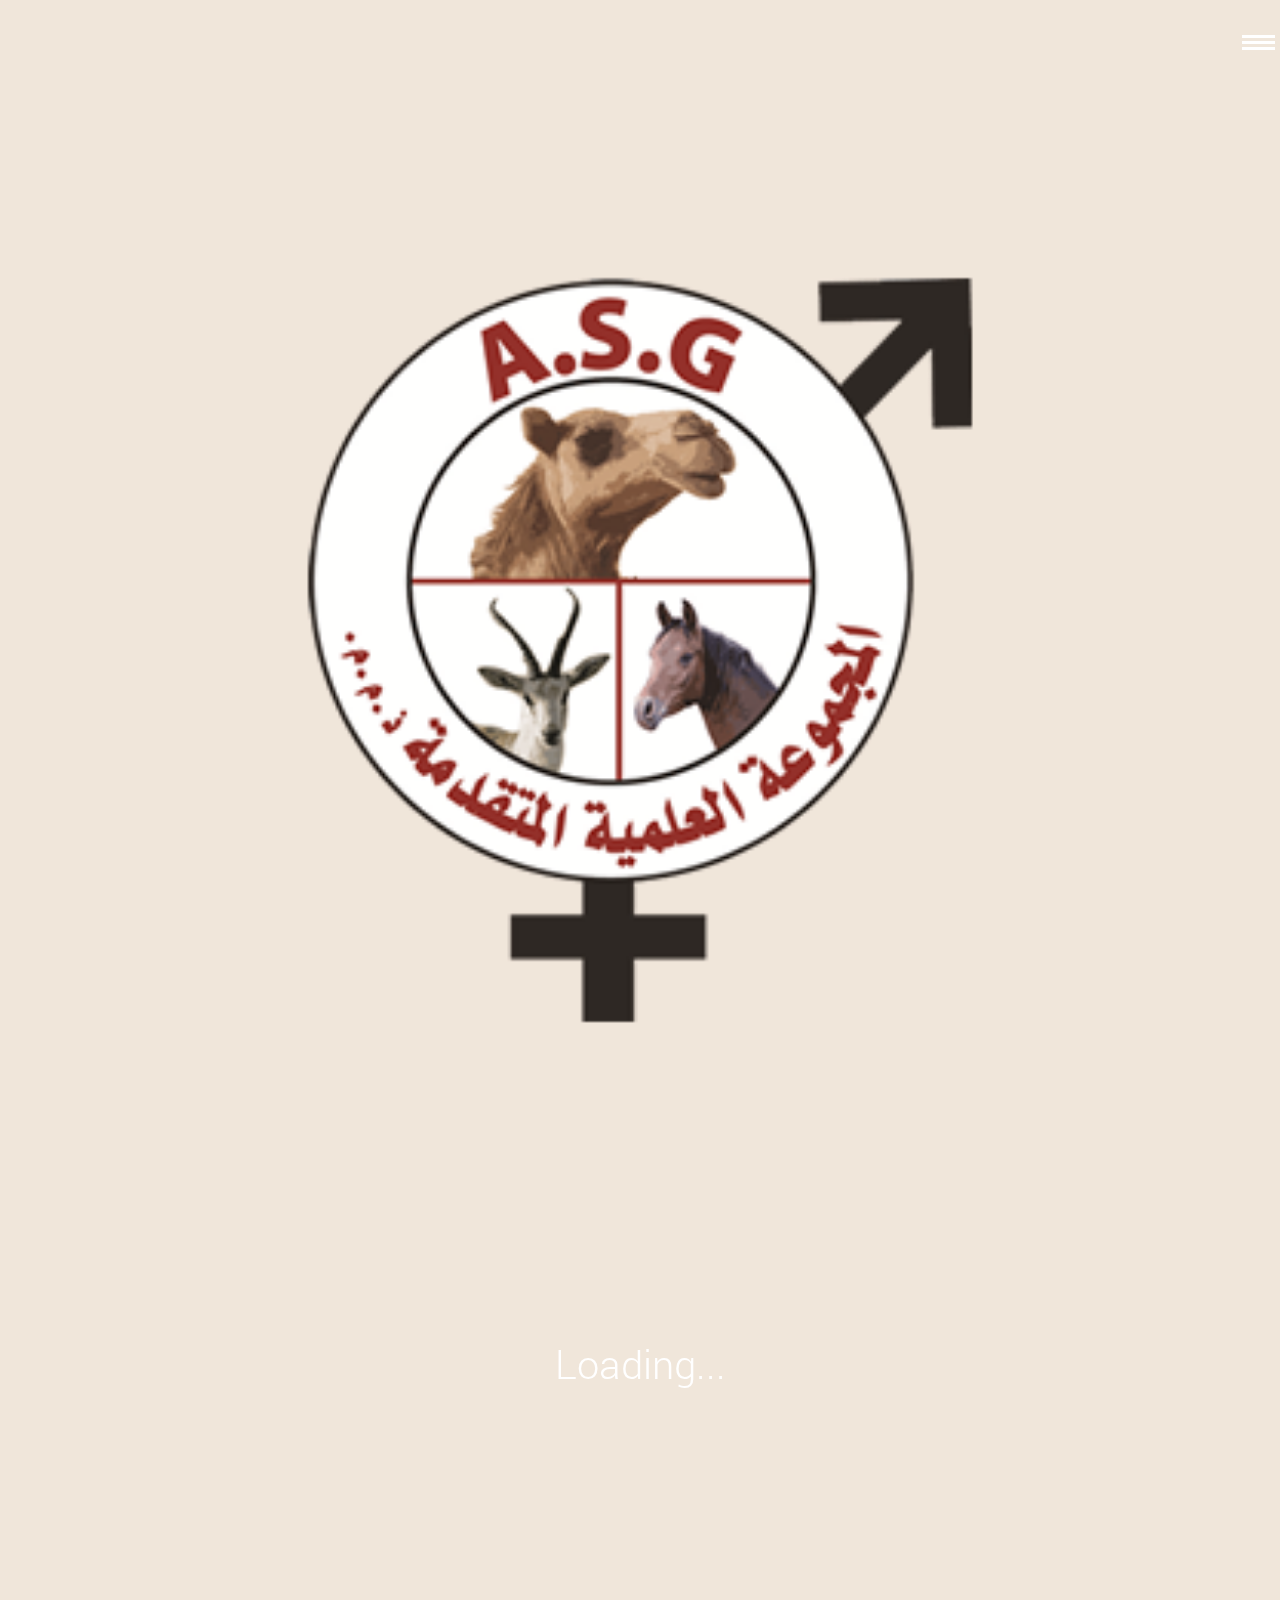
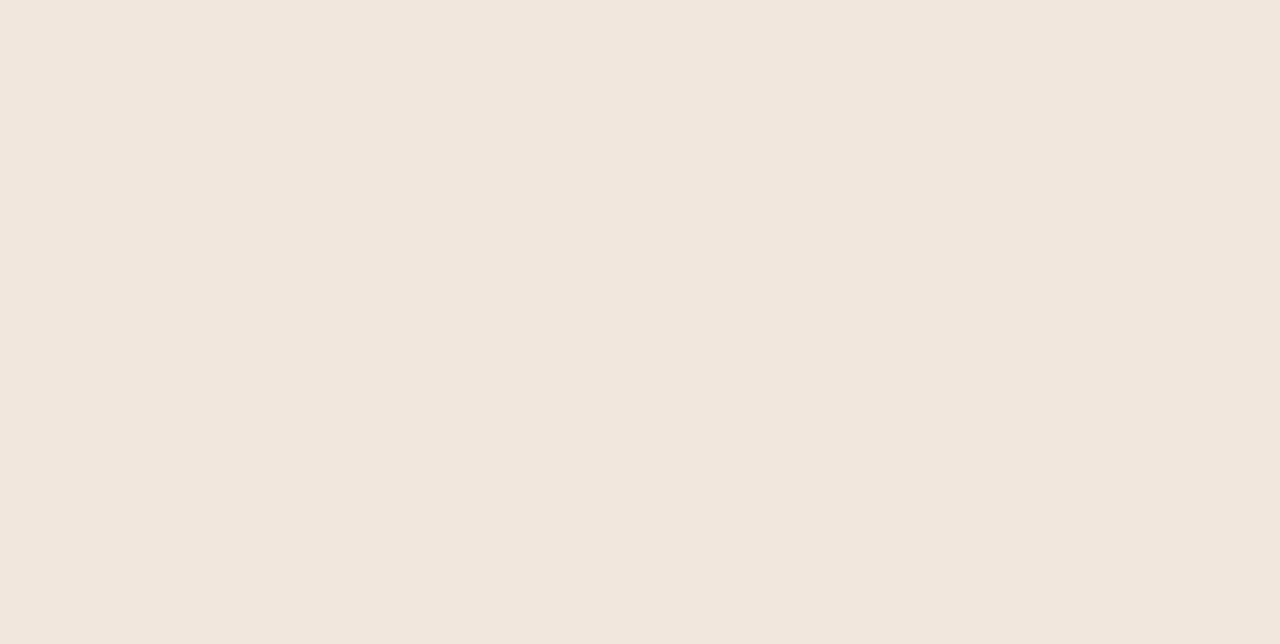
<file: www/lot.html>
<!doctype html>
<html>
	<head>
		<title>AS-Group</title>
		<meta name="viewport" content="width=device-width, initial-scale=1, minimum-scale=1, maximum-scale=1, user-scalable=no" />
		<meta charset="UTF-8">
		<link href="css/reset.css" rel="stylesheet" />
		<link href="scripts/swipper/css/swiper.min.css" rel="stylesheet" />
		<link href="scripts/jquery/jquery-ui-aec.css" rel="stylesheet" />
		<link href="scripts/toggles/css/toggles.css" rel="stylesheet" />
		<link href="scripts/toggles/css/themes/toggles-modern.css" rel="stylesheet" />
		<link href="css/auction-z.css" rel="stylesheet" />
        <script type="text/javascript" charset="utf-8" src="cordova.js"></script>
		<script src="scripts/jquery/jquery-1.7.1.js"></script>
		<script src="scripts/jquery/jquery-ui-1.8.17.min.js"></script>
		<script src="scripts/swipper/js/swiper.jquery.js"></script>
		<script src="scripts/toggles/js/toggles.min.js"></script>
		<script src="scripts/jquery/moment-with-locales.js"></script>
		<script src="scripts/default.js"></script>
<script>
$(function() {
    $('#loading').addClass('display');
    //moment.locale(localStorage.getItem("language"));
	moment.locale('en');
    $('#menu').load('menu.html');
    lot_id = RequestQueryString("l");
    var statusLot = '';
    var xmlLot = xmlHeader + '<lot lot_id="' + lot_id + '" />' + xmlFooter;
    $.ajax({ type: "POST", url: webServiceUrl, data: { xml: xmlLot }, xhrFields: { withCredentials: true } }).done(function (result)
    {
    	if ($(result).find("message").text() != "You must logging")
    	{
            
    	    var NbSlides = 0;

    		NbSlides += $(result).find("photo_url").length;
    
    		if ($(result).find("photo_default_url").text() != "")
    		{
    			NbSlides += 1;
    		}

    		if (NbSlides > 1)
    		{
    			var mySwiper = new Swiper('.swiper-container', { autoplay: 3000, grabCursor: true, loop: true, paginationClickable: true, pagination: '.pagination', nextButton: '.arrow-right', prevButton: '.arrow-left' });
    			
    			if ($(result).find("photo_default_url").text() != "")
    			{
    				mySwiper.appendSlide('<div class="swiper-slide"><img src="' + $(result).find("photo_default_url").text() + '" /></div>');
    			}
    			
    			$(result).find("photo_url").each(function ()
    			{
    				mySwiper.appendSlide('<div class="swiper-slide"><img src="' + $(this).text() + '" /></div>');
    			});
    		
    		}
    		else
    		{
    			//$(".swiper-container").hide();
    			$(".arrow-left").hide();
    			$(".arrow-right").hide();
    			$(".pagination").hide();
    			$("#divSwiperContainer").html("<img src='" + $(result).find("photo_default_url").text() + "' />");
    		}
    		
    		/* Initialisations du Titre, Family, Category, Id */
    		$("h1").html($($.parseXML(result)).find("label").text().replace('"', '').replace('"', ''));
    		
    		/*if(undefined !== $(result).find("category")) {
    		    $("#family_category").html('<img src="' + $(result).find("category").attr("img-url") + '" />');
    		    
    		}
    		$("#family_category").append('<img src="' + $(result).find("family").attr("img-url") + '" class="family" />');*/
    		$("#lot_id").html("Lot #" + lot_id);
    		$("#description").html($($.parseXML(result)).find("description").text().replace('"', '').replace('"', ''));

            if ($(result).find("description").attr("color") != "") {
                $("#description").css('color',$(result).find("description").attr("color"));
            }
            
            /* Initialisation du CurrencyChangeAcutel */
            currencyChangeActuelle = 1;
    		/*var currencyChangeTable = $(result).find("currency_change").text().split(';');
    		for (var i = 0; i < currencyChangeTable.length; i++)
    		{
    			if (currencyChangeTable[i].substring(0, 3) == localStorage.getItem("currency_user"))
    			{
    				currencyChangeActuelle = currencyChangeTable[i].replace(localStorage.getItem("currency_user") + ":", "")
    			}
    		}*/
    		
    		startDate = moment($($.parseXML(result)).find("start_date").text());
			endDate = moment($($.parseXML(result)).find("end_date").text());
			bidStep = $(result).find("bid_step").text();
            $('#dates').html(startDate.format("MMM D YYYY") + ' &gt; ' + endDate.format("MMM D YYYY"));
            
            //le highest_bid est initialisé en dessous
    	    
    	    /* Button Follow */
    		if ($(result).find("lot").attr("followed") == "1")
    		{
    			$("#follow").toggles({ on: true, text: { on: jsonLang.LABEL_FOLLOWED, off: jsonLang.LABEL_UNFOLLOWED } });
    		}
    		else
    		{
    			$("#follow").toggles({ on: false, text: { on: jsonLang.LABEL_FOLLOWED, off: jsonLang.LABEL_UNFOLLOWED } });
    		}

    	    ShowHighestBid(first_time=true);
    		
    	}
    	else
    	{
    		var xmlLogin = xmlHeader + '<login email="' + localStorage.getItem("email") + '" password="' + localStorage.getItem("key") + '" md5="true" />' + xmlFooter;
    		$.ajax({ type: "POST", url: webServiceUrl, data: { xml: xmlLogin }, xhrFields: { withCredentials: true } }).done(function (result)
    		{
    			if ($(result).find("login").attr("status") == "success")
    			{
    				location.reload();
    			}
    			else
    			{
    				window.location.href = "login.html";
    			}
    		});
    	}
    }).fail(function(jqXHR, textStatus, errorThrown){
    	console.log(textStatus);
        ShowMessageBox('alert',jsonLang.LABEL_NO_CONNECTION);
        $('#loading').fadeOut();
        window.location = 'index.html';
    });
    
    
    ShowHighestBid = function (first_time)
    {
    	var xmlHighestBid = xmlHeader + '<highest_bid lot_id="' + lot_id + '" />' + xmlFooter;
    	$.ajax({ type: "POST", url: webServiceUrl, data: { xml: xmlHighestBid }, xhrFields: { withCredentials: true } }).done(function (result)
    	{
    		if(undefined == $('#bt_bid').data('highest_bid_id') || $(result).find("highest_bid").attr("highest_bid_id") != $('#bt_bid').data('highest_bid_id')) {
        		html = '';
        		if ($(result).find("highest_bid").attr("highest_bid_id") != 0 )
        		{
        		    
        			html += '<div id="bid_user_picture">';
    				if ($(result).find("highest_avatar_url").text() != "")
    				{
    					html += '<img id="bid_user_picture_img" onload="imageOrientation(\'bid_user_picture_img\')" src="' + $(result).find("highest_avatar_url").text() + '" />';
    				}
    				else
    				{
    					html += '<img id="bid_user_picture_img" onload="imageOrientation(\'bid_user_picture_img\')" src="css/img/none.png" />';
    				}
    				html += '</div>';
    
    				html += '<div id="nickname">'+$(result).find("highest_nickname").text() + '';
    				html += "<br />";
    
    				highestTime = moment($(result).find("highest_time").text());
    				html += highestTime.format("ll");
    				html += '<br />';
    				html += highestTime.format("LT");
    				html += '</div>';
              
        		}
        		html += '<div id="current_bid">';
        		
    			html += '<span>' + formatNumber($(result).find("current_bid").text() * currencyChangeActuelle);
    			html += " " + localStorage.getItem("currency_user") + '</span>';
    			
    			html += '<br />'+jsonLang.LABEL_HIGHEST_BID;
    			html += '</div>';
        	    $('#highest_bid').html(html);
    
    			/* Initialisations des Buttons Bid */
            	statusLot = $(result).find("status").text();
            
            	if (localStorage.getItem("can_bid") == "true")
            	{
            	
            		if (statusLot == "future")
            		{
            			$("#bt_bid").html(jsonLang.LABEL_COMING_SOON);
            			$("#bt_bid").addClass('soon');
            			
            		}
            		else if (statusLot == "past")
            		{
            			$("#bt_bid").html(jsonLang.LABEL_SOLD);
            			$("#bt_bid").addClass('sold');
            		}
            		else
            		{
            			var currentBid = 0;
    
            			currentBid = $(result).find("current_bid").text();
    
            			amountPlusOne = parseFloat(currentBid) + parseFloat(bidStep);
            
            			if ($(result).find("highest_bid").text() != "")
            			{
            				highestBidId = $(result).find("highest_bid").attr("highest_bid_id");
    						highestBidToken = $(result).find("highest_bid").attr("highest_bid_token");
    						highestBidUserId = $(result).find("highest_bid").attr("highest_bid_user_id");
    						highestBidAmount = $(result).find("highest_bid").find("current_bid").text();
            			}
                        else {
							highestBidId = highestBidToken = highestBidUserId = 0;
                            highestBidAmount = currentBid;
                        }
                        $('#bt_bid').data('highestBidId',highestBidId);
            			$("#bt_bid").html(jsonLang.LABEL_BID + " " + formatNumber(amountPlusOne * currencyChangeActuelle) + " " + localStorage.getItem("currency_user"));
            			
            		}
            	}
            	else {
            	    $('#bt_bid').hide();
            	}
            	
    			endDate = moment($($.parseXML(result)).find("end_date").text());
                $('#dates').html(startDate.format("MMM D YYYY") + '&nbsp;&gt;&nbsp;' + endDate.format("MMM D YYYY"));
                if (statusLot != "future" && statusLot != "past")
        		{
	            	remaining = endDate.fromNow(true);
	            	remaining = remaining.replace(' ','&nbsp;');
	            	//on affiche le time remaining
	        		$('#time_remaining').html(jsonLang.LABEL_TIME_REIMING + '&nbsp;:&nbsp;'+remaining);
	        		$('#time_remaining').show();
        		}
                else {
                	$('#time_remaining').hide();
                }
    		}
            
            if(first_time) {
            	
	            $('#loading').fadeOut();
    			$('#lot').delay(3000).removeClass("hide");
                $('#lot h1').css('top','21px');
			}
		}).fail(function(jqXHR, textStatus, errorThrown){
    			console.log(textStatus);
        		ShowMessageBox('alert',jsonLang.LABEL_NO_CONNECTION);
                $('#loading').fadeOut();
    		});;
		
    }
    	    
    var intervalHighestBid = setInterval(ShowHighestBid, 5000,false);	    
    	
    var intervalNotifs = setInterval(loadPushNotifs, 5000);	 
    
    /* Button Follow */
    $("#follow").on("toggle", function (e, active)
    {
    	var xmlFollow = xmlHeader + '<follow lot_id="' + RequestQueryString("l") + '" />' + xmlFooter;
    	$.ajax({ type: "POST", url: webServiceUrl, data: { xml: xmlFollow }, xhrFields: { withCredentials: true } }).done(function (result)
    	{
    		if ($(result).find("follow").attr("status") == "success")
    		{
    			ShowMessageBox("success", $(result).find("message").text());
    		}
    		else
    		{
    			ShowMessageBox("error", $(result).find("message").text());
    		}
         });
    });
        
        
        
    
    /* Buttons Bid */
    $(document).on('click','#bt_bid',function ()
    {
        //console.log(statusLot);
        
    	if (statusLot == "current")
    	{
            $('#loading').fadeIn();
    		xmlBid = xmlHeader + '<bid lot_id="' + lot_id + '" amount="' + amountPlusOne + '" highest_bid_id="' + highestBidId + '" highest_bid_token="' + highestBidToken + '" highest_bid_user_id="' + highestBidUserId + '"  highest_bid_amount="' + highestBidAmount + '" />' + xmlFooter;
    		$.ajax({ type: "POST", url: webServiceUrl, data: { xml: xmlBid }, xhrFields: { withCredentials: true } }).done(function (result)
    		{
    			if ($(result).find("bid").attr("status") == "success")
    			{
    				ShowHighestBid();
    				ShowMessageBox("success", $(result).find("message").text());
                    
                                                                                                                           
    			}
    			else
    			{
    				ShowMessageBox("error", $(result).find("message").text());
    			}
                $('#loading').fadeOut();
    			//$('#result').html(result);
    		}).fail(function(jqXHR, textStatus, errorThrown){
    			console.log(textStatus);
        		ShowMessageBox('alert',jsonLang.LABEL_NO_CONNECTION);
                $('#loading').fadeOut();
    		});
    	}
    });
  loadPushNotifs();
  
	 
});   
		    
</script>
</head>
<body id="iOS">
    <div id="lot" class="hide">
	<!--<div id="header" class="goback" data-url="lots.html">
        <img id="logo" src="css/img/picto-logo-auction-z.png" />-->
    <div id="notif_counter"></div>
    <div id="notifs"><div id="notifs_title"></div>
        <div id="notifs_list"></div>
    </div>
        <div id="bt_menu" data-open="0"></div>
        <div id="menu"></div>
    <!--</div>-->
    
        <h1 class="goback" data-url="index.html"></h1>
       <div id="divSwiperContainer" class="swiper-container">
			<div class="swiper-wrapper"></div>
		</div>
		<a class="arrow-left" href="#"></a>
		<a class="arrow-right" href="#"></a>
		<div class="pagination"></div>
		
    <div id="family_category"></div>
    <div id="lot_id"></div>
    <div id="lot_detail">
        <div id="description"></div>   
        <h3 id="dates"></h3>
        
        <div id="highest_bid"></div> 
        <div id="follow" class="toggle toggle-modern"></div>
        <div id="time_remaining"></div>
        <br />
        
    </div>
    <button id="bt_bid">Bid now</button>
    </div>
	
	<div id="messageBox"></div>
	</body>
</html>
</file>
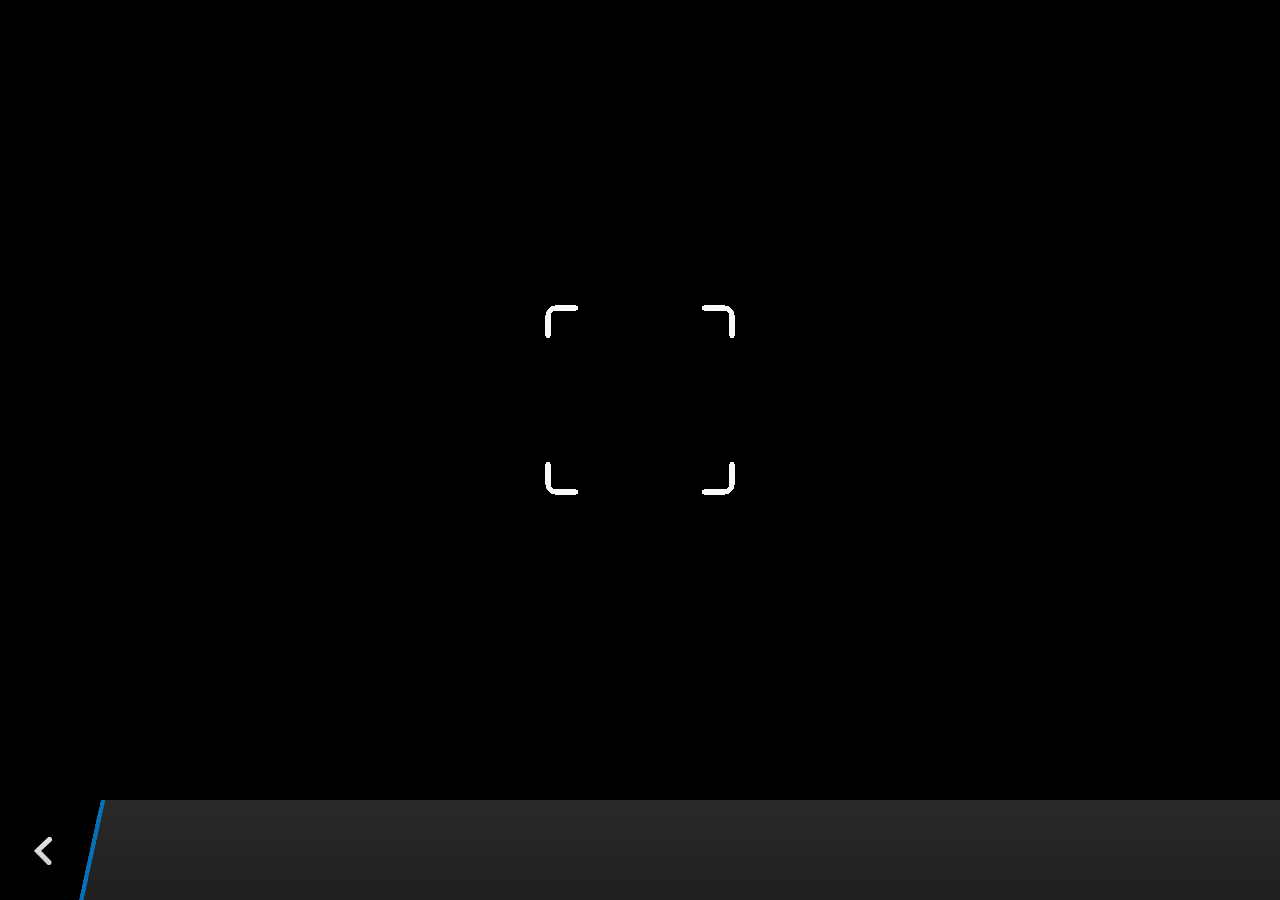
<file: plugins/cordova-plugin-camera/www/blackberry10/assets/camera.html>
<!--
 Licensed under the Apache License, Version 2.0 (the "License");
 you may not use this file except in compliance with the License.
 You may obtain a copy of the License at

 http://www.apache.org/licenses/LICENSE-2.0

 Unless required by applicable law or agreed to in writing, software
 distributed under the License is distributed on an "AS IS" BASIS,
 WITHOUT WARRANTIES OR CONDITIONS OF ANY KIND, either express or implied.
 See the License for the specific language governing permissions and
 limitations under the License.
 -->
<!DOCTYPE HTML>
<html lang="en">
    <head>
        <meta charset="utf-8">
        <script src="camera.js" type="text/javascript"></script>
        <script>
            var meta = document.createElement("meta");
            meta.setAttribute('name','viewport');
            meta.setAttribute('content','initial-scale='+ (1/window.devicePixelRatio) + ',user-scalable=no');
            document.getElementsByTagName('head')[0].appendChild(meta);
        </script>
    </head>
    <style type="text/css">
        body {
            background-color: black;
        }
        .action-bar {
            position: fixed;
            left: 0px;
            bottom: 0px;
            height: 100px;
            width: 100%;
            background-image: linear-gradient(rgb(41, 41, 41), rgb(32, 32, 32));
        }
        .action-bar-back {
            width: 78px;
            height: 100px;
            background-color: black;
        }
        .action-bar-divider {
            position: fixed;
            bottom: 0px;
            left: 78px;
            width: 28px;
            height: 100px;
            background-image: url([data-uri]);
        }
        .action-bar-back-button {
            position: fixed;
            bottom: 35px;
            left: 34px;
            width: 18px;
            height: 28px;
            background-image: url([data-uri]);
        }
        .camera-cross-hairs {
            position: fixed;
            top: 50%;
            left: 50%;
            -webkit-transform: translate(-50%, -147px);
            width: 194px;
            height: 195px;
            background-image: url([data-uri]); 
        }
    </style>
    <body>
        <div id="camera">
            <video id="v"></video>
            <div class="camera-cross-hairs"></div>
        </div>
        <canvas id="c" style="display: none;"></canvas>
        <div class="action-bar">
            <div id="back" class="action-bar-back">
                <div class="action-bar-back-button"></div>
            </div>
            <div class="action-bar-divider"></div>
        </div>
    </body>
</html>
</file>
<file: www/scripts/toggles/css/toggles.css>
.toggle-slide {
  overflow: hidden;
  cursor: pointer;
  -webkit-user-select: none;
     -moz-user-select: none;
      -ms-user-select: none;
          user-select: none;
  direction: ltr;
}
.toggle-slide .toggle-on,
.toggle-slide .toggle-off,
.toggle-slide .toggle-blob {
  float: left;
}
.toggle-slide .toggle-blob {
  position: relative;
  z-index: 99;
  cursor: hand;
  cursor: -webkit-grab;
  cursor: -moz-grab;
  cursor: grab;
}
</file>
<file: www/scripts/toggles/css/themes/toggles-modern.css>
.toggle-modern .toggle-slide {
  border-radius: 4px;
  border:1px solid #c0c5c9;
  /*text-shadow: 0 1px 1px rgba(0, 0, 0, 0.25), 0 0 1px rgba(0, 0, 0, 0.2);
  background: -webkit-gradient(linear, left top, left bottom, from(#c0c5c9), to(#a1a9af));
  background: -webkit-linear-gradient(#c0c5c9, #a1a9af);*/
  background: #c0c6c9 /*linear-gradient(#c0c5c9, #a1a9af);*/
  /*-webkit-box-shadow: inset 0 2px 1px rgba(0, 0, 0, 0.2), inset 0 0 0 1px rgba(0, 0, 0, 0.15), 0 1px 0 rgba(255, 255, 255, 0.15);
          box-shadow: inset 0 2px 1px rgba(0, 0, 0, 0.2), inset 0 0 0 1px rgba(0, 0, 0, 0.15), 0 1px 0 rgba(255, 255, 255, 0.15);*/
}
.toggle-modern .toggle-on,
.toggle-modern .toggle-off {
  -webkit-transition: all 0.1s ease-out;
          transition: all 0.1s ease-out;
  color: white;
  /*text-shadow: 1px 1px rgba(0, 0, 0, 0.1);*/
  font-size: 11px;
  /*-webkit-box-shadow: inset 0 2px 0 rgba(255, 255, 255, 0.2), inset 0 0 0 1px rgba(0, 0, 0, 0.2), inset 0 -1px 1px rgba(0, 0, 0, 0.1), 0 1px 1px rgba(0, 0, 0, 0.2);
          box-shadow: inset 0 2px 0 rgba(255, 255, 255, 0.2), inset 0 0 0 1px rgba(0, 0, 0, 0.2), inset 0 -1px 1px rgba(0, 0, 0, 0.1), 0 1px 1px rgba(0, 0, 0, 0.2);*/
}
.toggle-modern .toggle-select .toggle-off,
.toggle-modern .toggle-select .toggle-on {
  background: none;
}
.toggle-modern .toggle-off,
.toggle-modern .toggle-off.active {
 /* background: -webkit-gradient(linear, left top, left bottom, from(#737e8d), to(#3f454e));
  background: -webkit-linear-gradient(#737e8d, #3f454e);*/
  background: #8C8786;/*linear-gradient(#737e8d, #3f454e);*/
}
.toggle-modern .toggle-on,
.toggle-modern .toggle-on.active {
  /*background: -webkit-gradient(linear, left top, left bottom, from(#4894cd), to(#2852a6));
  background: -webkit-linear-gradient(#4894cd, #2852a6);
  background: linear-gradient(#4894cd, #2852a6);*/
  background:#1F7BED;
}
.toggle-modern .toggle-blob {
  /*background: -webkit-gradient(linear, left top, left bottom, from(#c0c6c9), to(#81898f));
  background: -webkit-linear-gradient(#c0c6c9, #81898f);
  background: linear-gradient(#c0c6c9, #81898f);
  -webkit-box-shadow: inset 0 2px 0 rgba(255, 255, 255, 0.2), inset 0 0 0 1px rgba(0, 0, 0, 0.2), inset 0 -1px 1px rgba(0, 0, 0, 0.1), 1px 1px 2px rgba(0, 0, 0, 0.2);
          box-shadow: inset 0 2px 0 rgba(255, 255, 255, 0.2), inset 0 0 0 1px rgba(0, 0, 0, 0.2), inset 0 -1px 1px rgba(0, 0, 0, 0.1), 1px 1px 2px rgba(0, 0, 0, 0.2);*/
  background:#c0c6c9;
  border-radius: 3px;
}
.toggle-modern .toggle-blob:hover {
  /*background-image: -webkit-gradient(linear, left top, left bottom, from(#a1a9af), to(#a1a9af));
  background-image: -webkit-linear-gradient(#a1a9af, #a1a9af);
  background-image: linear-gradient(#a1a9af, #a1a9af);*/
  background:#a1a9af;
}
</file>
<file: www/css/auction-z.css>
@font-face {
	font-family: 'RobotoLight';
	src: url('fonts/roboto-light-webfont.eot');
	src: url('fonts/roboto-light-webfont.eot?#iefix')
		format('embedded-opentype'), url('fonts/roboto-light-webfont.woff')
		format('woff'), url('fonts/roboto-light-webfont.ttf')
		format('truetype'),
		url('fonts/roboto-light-webfont.svg#TradeGothicLTStdBdCnNo.20')
		format('svg');
	font-weight: 100;
	font-style: normal;
}

@font-face {
	font-family: 'RobotoLightItalic';
	src: url('fonts/roboto-lightitalic-webfont.eot');
	src: url('fonts/roboto-lightitalic-webfont.eot?#iefix')
		format('embedded-opentype'),
		url('fonts/roboto-lightitalic-webfont.woff') format('woff'),
		url('fonts/roboto-lightitalic-webfont.ttf') format('truetype'),
		url('fonts/roboto-lightitalic-webfont.svg#open_sansregular')
		format('svg');
	font-weight: normal;
	font-style: normal;
}

a {
	color: #fff;
	cursor: pointer;
	text-decoration: none;
}

body {
	font-family: "RobotoLight";
	background-color: #c49a6c;
	color: #fff;
	height: 100%;
	margin: 0;
    -webkit-user-select: none;
    -webkit-overflow-scrolling: touch;
    -webkit-tap-highlight-color:rgba(0,0,0,0);
    -webkit-touch-callout: none;
    text-rendering: optimizeLegibility;
}

button, button:visited {
	cursor: pointer;
	color: #FFF;
	background-color: #1F7BED;
	border-radius: 2px;
	border: 0;
	padding: 8px;
	font-size: 1.3em;
	width: 100%;
}

/*button:hover {
	color: #1F7BED;
	background-color: #FFF;
}*/

button.sold ,button.sold:hover, button.soon,button.soon:hover{
    background-color: #999;
	color:#FFF;
}



#dialog {
	width: 90%;
}

#header {
	background-color: #4189c3 /*rgba(102,145,194,0.95)*/;
	position: fixed;
	top: 0;
	width: 100%;
	height:58px;
	z-index: 210;
	border-bottom: 1px solid #CCC;
}

#iOS #header {
	height:68px;
}

#header #logo {
	height: 50%;
	display: block;
	position:relative;
	margin:0 auto;
	top:15%;
    left:-20px;
}

#iOS #header #logo {
	top:32%;
}

#bt_menu {
	background: url(img/menu.png) no-repeat center center;
	background-size: 33px 15px;
	position: absolute;
	right: 0px;
	top: 0px;
	height: 58px;
	width: 58px;
	cursor: pointer;
	z-index:210;
}

#iOS #bt_menu {
	top:10px;
}

h1 {
	font-size: 1.8em;
	background-color: #4189c3 /*rgba(102,145,194,0.95)*/;
	padding: 5px 0;
	position: fixed;
	top: 59px;
	line-height: 1.4em;
	width: 100%;
	text-align: center;
	z-index: 200;
}
#iOS h1{
	top:69px;
}

.goback {
	background: #1F7BED url('img/back.png') no-repeat 10px 30px;
	background-size:3.5%;
	cursor: pointer;
}
h1.goback {
    background: #1F7BED url('img/back.png') no-repeat 5px center;
    background-size:3.5%;
    cursor: pointer;
}
.body_ar h1.goback {
    background: #1F7BED url('img/back.png') no-repeat 5px center;
    background-size:3.5%;
    cursor: pointer;
}



.inputs {
	border: none;
	-o-box-sizing: border-box;
	-moz-box-sizing: border-box;
	-ms-box-sizing: border-box;
	-webkit-box-sizing: border-box;
	box-sizing: border-box;
	color: #000;
	margin-bottom: 10px;
	font-size: 1.2em;
	padding: 5px;
	width: 100%;
}

#dialog .inputs {
	border: 1px solid #CCC;
}

.intl-tel-input {
	color: #000;
	width: 100%;
}

#conteneur {
	height: 100%;
	padding: 10px 10px 40px 10px;
}

#conteneur #logo {
	width: 70%;
	margin: 10% auto 10% auto;
	display: block;
}

#login_block,#div_create_account {
	background-color: rgba(255, 255, 255, 0.15);
	padding: 2.5%;
	color: #3C3A3A;
	font-size: 18px;
	width: 95%;
}

#div_create_account{
	margin-top: 128px;
}

#div_create_account .inputs {
    font-size:1em;
    padding:5px;
}
#div_create_account #tbMobileNumber, #div_create_account #mobilephonenumber {
    padding-left:43px;
}

.body_ar #div_create_account #mobilephonenumber, .intl-tel-input {
direction : ltr;
}
/*.body_ar .intl-tel-input .selected-flag .arrow {
    right:20px;
}

.body_ar .intl-tel-input .country-list .iti-flag, .intl-tel-input .country-list .country-name {
    margin-left:6px;
}*/

#bt_goto_create_account,#bt_create_account {
	margin-top: 20px;
}

#create_account_phrase {
	font-size: 0.7em;
	margin: 5px 0;
}

#aForgotPassword {
	color: #000;
	font-size: 0.8em;
	text-align: center;
	display: block;
	margin: 10px 0;
}

#lots_filters {
	margin-bottom:20px;
	width:100%;
	float:left;
	margin-top: 108px;
}
#iOS #lots_filters {
	margin-top: 118px;
}
#lots_filters ul {
	width:100%;
	float:left;
}
#lots_filters ul li {
	border: 0.1em solid rgba(255, 255, 255, .5);
	min-height: 22px;
	padding: 5px 0;
	text-align: center;
	width:32.7%;
	float:left;
	cursor:pointer;
	position:relative;
	border-right:none;
	font-size:1em;
	line-height: 1.2em;
}
#iOS #lots_filters ul li {
	width:32.6%;
}
#lots_filters ul li.selected {
	background-color:rgba(255, 255, 255, .5);
}

#lots_filters ul#filters_date, #lots_filters #tbSearch{
	display:none;
	margin-top:5px;
    border-radius:1px;
}

#lots_filters ul#filters_date li{
	width:24.5%;
	
}

#iOS #lots_filters ul#filters_date li{
	width:24.3%;
}	
#lots_filters ul li:first-child {
	-o-border-radius: 6px 0 0 6px;
	-moz-border-radius: 6px 0 0 6px;
	-ms-border-radius: 6px 0 0 6px;
	-webkit-border-radius: 6px 0 0 6px;
	border-radius: 6px 0 0 6px;
	
}

#lots_filters ul li:last-child {
	-o-border-radius: 0 6px 6px 0;
	-moz-border-radius: 0 6px 6px 0;
	-ms-border-radius: 0 6px 6px 0;
	-webkit-border-radius: 0 6px 6px 0;
	border-radius: 0 6px 6px 0;
	border-right: 0.1em solid rgba(255, 255, 255, .5);
}

#filter_price.asc {
	background: url("img/order-up.png") no-repeat right center;
	background-position: right 5px center;
}

#filter_price.desc {
	background: url("img/order-down.png") no-repeat right center;
	background-position: right 5px center;
}

#filter_search { background: url("img/recherche.png") no-repeat center center; 
    background-size: 15%;
}

#lots {
	clear:both;
	margin:20px 0 50px 0;
}

.lot {
	padding: 10px 10px 14px 10px;
	margin-bottom:2%;
	border-bottom:1px solid #999;
	display: inline-block;
	float:left;
	clear:both;
	position:relative;
    z-index:100;
    cursor:pointer;
}
.lot:last-child {
	margin-bottom:5%;
}
.lot .image{
	width:33%;
	float:left;
	position:relative;
}
.lot .image img{
	width:100%;
	display:block;
	float:left;
}
.lot .image img.category, .lot .image img.family{
	width:20%;
	position:absolute;
	right:-10%;
	bottom:-10%;
	height:auto;
}
.lot .image img.family{
	right:-33%;
	bottom: -7%;
}
.lot h2, .lot h3, .lot h4 {
	margin-left:38%;
	width:62%;
	font-size:1em;
	line-height: 1.2em;
	position:relative;
    z-index:100;
}

#iOS .lot h3 {
	font-size:0.9em;
}

/* Message Box */
.messageBoxWrapper {
	position: fixed;
	top: 40%;
	left: 50%;
	z-index: 999;
	width: 90%;
}

.messageBoxCenter {
	left: -50%;
	position: relative;
}

.messageBoxContent {
	background-color: #4277bb;
	border: 2px solid #fff;
	padding: 20px;
	text-align: center;
}

.messageBoxContentError {
	background-color: #f00;
	border: 2px solid #fff;
	padding: 20px;
	text-align: center;
}

#menu {
    position:fixed;
    background-color: rgba(31,123,237,0.95);
    top:59px;
    right:-80%;
    padding:10px;
    width:70%;
    height:10000px;
    overflow:hidden;
    z-index:500;
}

#iOS #menu {
	top:69px;
}
#menu_container{
    width:70%;
    margin:0 auto;
    padding:0 0 10px 0;
}

#member_info {
    margin-bottom:10px;
    text-align:center;
}

#user_picture,#user_picture_edit{
    border:3px solid rgba(255,255,255,0.3);
    background:rgba(255,255,255,0.5) url('img/avatar-w.jpg') no-repeat center center;
    border-radius:100px;
    overflow:hidden;
    width:90px;
    height:90px;
    margin:5px auto;
    cursor:pointer;
}
#user_picture_edit {
	 width:150px;
    height:150px;
     margin:20px auto;
}

img.vertical{
	width:100%;
	margin-top:-25%;
}
img.horizontal{
	height:100%;
	margin-left:-25%;
}

img.carre{
	height:100%;
}

.body_ar img.horizontal{
    margin-left:0;
    margin-right:-25%;
}

#menu #currencies div {
    border:0.1em solid #FFF;
    width:41%;
    padding:4%;
    float:left;
    cursor:pointer;
    text-align:center;
    margin:0;
    border-width: 0;
}
#menu #currencies div.selected, #menu #currencies div:hover {
    background-color:rgba(255,255,255,0.3);
}

#menu #currencies div:nth-child(2n){
    border-radius:0 4px 4px 0;
    border-width: 0 1px 1px 1px;
}

#menu #currencies div:nth-child(2n+1){
    
    border-radius:4px 0 0 4px;
    clear:both;
    border-width: 0 0 1px 1px;
}

#menu #currencies div:nth-child(1){
    border-top:1px solid #FFF;
}

#menu #currencies div:nth-child(2){
    border-top:1px solid #FFF;
}

#menu button{
    margin-top:10px;
    border:1px solid #FFF;
    font-size:1em;
}

#lot {
    width:100%;
}

#lot.hide{
	margin-left:-10000px;
}

#iOS #lot {
	margin-top:20px;
}
#lot #bt_menu {
    top:0px;
    width:44px;
    height:44px;
    position:fixed;
    
}
#iOS #lot #bt_menu {
	top:20px;
}
#lot #menu {
    top:43px;
}

#iOS #lot #menu {
    top:66px;
}
#lot h1 {
     background-color: rgba(65, 137, 195, .5);
     font-size: 1.3em;
     line-height:1.8em;
     top:0px;
     z-index:190;
     text-align:left;
     padding-left:8%;
}

.body_ar #lot h1 {
	padding-left:0;
	padding-right:25%;
	text-align:right;
    width:75%;
}

#iOS #lot h1 {
	top:20px;
}
#lot #divSwiperContainer img{
    width:100%;
}

#lot .pagination {
    position:absolute;
    margin-top:-25px;
    z-index:190;
    left: 0; position: absolute; text-align: center; width: 100%;
}
#lot #family_category {
    width:20%;
    position:absolute;
    margin-left:2%;
    margin-top:-10%;
    z-index:200;
}
.body_ar #lot #family_category {
    left:2%;
    
}
#lot #family_category img {
    width:40%;
    margin-right:10%;
}
#lot #family_category img.family {
	margin-top:2%;
	position:absolute;
}
.body_ar #lot #family_category img{
	float:left;
}
#lot #lot_id{
    position: absolute;
    margin-top:-6%;
    right:2%;
     z-index:200;
}

#lot_detail {
    padding:2%;
    float:left;
    width:96%;
}

#description {
    margin-bottom:2%;
    max-height: 70px;
    overflow:hidden;
    overflow-y:auto;
    width:100%;
    float:left;
}

#highest_bid {
    border : 1px solid #CCC;
    border-left:none;
    border-right:none;
    padding:2% 0;
    margin:2% 0;
    float:left;
    width:100%;
}

#bid_user_picture{
    border:1px solid rgba(255,255,255,0.3);
    background:rgba(255,255,255,0.5) url('img/avatar-w.jpg') no-repeat center center;
    border-radius:100px;
    overflow:hidden;
    width:60px;
    height:60px;
    margin:0 2%;
    float:left;
}
#nickname {
    margin-top:5px;
    float:left;
}
#current_bid {
    line-height: 1.25em;
    font-size:1.1em;
    float:right;
    margin-top:10px;
}
#current_bid span{
    color:#1F7BED;
    font-weight: bold;
}
#follow, .follow_lots{
   z-index:190;
   float:right;
   width: 85px;
}

#time_remaining {
	line-height:1.5em;
}
.body_ar #time_remaining {
    float:left;
}


.toggle {
    margin:0px 0 0 5px;
    float:right;
    background: rgba(255,255,255,0.3);
    text-align:center;
    
}
.follow_lots{ 
   position:absolute;
   right:2%;
   bottom:7%;
}

.toggle-on {
    /*text-indent: 7px;*/
    background:#1F7BED;
}

.toggle-off {
   /*text-indent: -15px;*/
    background:#8C8786;
}

#bt_bid{
	
	clear:both;
	margin:20px 2% 0 2%;
	width:96%;
}

#save_picture {
	display:none;	
}

#loading {
	width:100%;
	height:100%;
	background: rgba(255,255,255,0.75) url('img/logo.png') no-repeat top center;
    background-position-y:18%;
    background-size:60%;
	z-index:20000;
	position:absolute;
	top:0;
    left:0;
	display:none;
    color:#FFFFFF;
    font-size:2.5em;
    text-align:center;
    padding-top:105%;
}
#loading.display {
	display:block;
}

#notif_counter {
    position: absolute;
    border-radius: 20px;
    background-color: #1F7BED;
    color: #FFF;
    display: block;
    padding: 5px;
    width:15px;
    text-align:center;
    height:15px;
    line-height: 1.1em;
    right: 55px;
    top: 25px;
    z-index:220;
    cursor: pointer;
    display:none;
}
#lot #notif_counter {
    top:30px;
    right:50px;
}

#notif_counter.new {
    color:#C00;
    background-color:#FFF;
}

#notifs {
    position:absolute;
    top: 69px;
    background-color:#FFF;
    display:none;
    width:100%;
    z-index:300;
    color:#1F7BED;
    height:1000%;
    overflow-y:auto;
}
#lot #notifs {
	top: 66px;
}
#notifs_title {
    text-transform:uppercase;
    text-align:center;
    font-size:1.5em;
    padding:10px 0;
    margin-bottom:20px;
    border-bottom:1px solid #1F7BED;
	position:relative;
}

.notif {
    padding:15px 0;
    border-bottom:1px solid #1F7BED;
    cursor: pointer;
    width:95%;
    display:block;
    margin:0 auto;
    
}

.bt_close {
position:absolute;
right:10px;
top:3px;
cursor:pointer;
display:block;
padding:5px 10px;
}
</file>
<file: www/scripts/itn/css/intlTelInput.css>
.iti-flag{width:16px;height:11px;background:url("../img/flags.png")}.iti-flag.ad{background-position:-16px 0}.iti-flag.ae{background-position:-32px 0}.iti-flag.af{background-position:-48px 0}.iti-flag.ag{background-position:-64px 0}.iti-flag.ai{background-position:-80px 0}.iti-flag.al{background-position:-96px 0}.iti-flag.am{background-position:-112px 0}.iti-flag.ao{background-position:-128px 0}.iti-flag.ar{background-position:-144px 0}.iti-flag.as{background-position:-160px 0}.iti-flag.at{background-position:-176px 0}.iti-flag.au{background-position:-192px 0}.iti-flag.aw{background-position:-208px 0}.iti-flag.az{background-position:-224px 0}.iti-flag.ba{background-position:-240px 0}.iti-flag.bb{background-position:0 -11px}.iti-flag.bd{background-position:-16px -11px}.iti-flag.be{background-position:-32px -11px}.iti-flag.bf{background-position:-48px -11px}.iti-flag.bg{background-position:-64px -11px}.iti-flag.bh{background-position:-80px -11px}.iti-flag.bi{background-position:-96px -11px}.iti-flag.bj{background-position:-112px -11px}.iti-flag.bm{background-position:-128px -11px}.iti-flag.bn{background-position:-144px -11px}.iti-flag.bo{background-position:-160px -11px}.iti-flag.br{background-position:-176px -11px}.iti-flag.bs{background-position:-192px -11px}.iti-flag.bt{background-position:-208px -11px}.iti-flag.bw{background-position:-224px -11px}.iti-flag.by{background-position:-240px -11px}.iti-flag.bz{background-position:0 -22px}.iti-flag.ca{background-position:-16px -22px}.iti-flag.cd{background-position:-32px -22px}.iti-flag.cf{background-position:-48px -22px}.iti-flag.cg{background-position:-64px -22px}.iti-flag.ch{background-position:-80px -22px}.iti-flag.ci{background-position:-96px -22px}.iti-flag.ck{background-position:-112px -22px}.iti-flag.cl{background-position:-128px -22px}.iti-flag.cm{background-position:-144px -22px}.iti-flag.cn{background-position:-160px -22px}.iti-flag.co{background-position:-176px -22px}.iti-flag.cr{background-position:-192px -22px}.iti-flag.cu{background-position:-208px -22px}.iti-flag.cv{background-position:-224px -22px}.iti-flag.cw{background-position:-240px -22px}.iti-flag.cy{background-position:0 -33px}.iti-flag.cz{background-position:-16px -33px}.iti-flag.de{background-position:-32px -33px}.iti-flag.dj{background-position:-48px -33px}.iti-flag.dk{background-position:-64px -33px}.iti-flag.dm{background-position:-80px -33px}.iti-flag.do{background-position:-96px -33px}.iti-flag.dz{background-position:-112px -33px}.iti-flag.ec{background-position:-128px -33px}.iti-flag.ee{background-position:-144px -33px}.iti-flag.eg{background-position:-160px -33px}.iti-flag.er{background-position:-176px -33px}.iti-flag.es{background-position:-192px -33px}.iti-flag.et{background-position:-208px -33px}.iti-flag.fi{background-position:-224px -33px}.iti-flag.fj{background-position:-240px -33px}.iti-flag.fk{background-position:0 -44px}.iti-flag.fm{background-position:-16px -44px}.iti-flag.fo{background-position:-32px -44px}.iti-flag.fr,.iti-flag.bl,.iti-flag.mf{background-position:-48px -44px}.iti-flag.ga{background-position:-64px -44px}.iti-flag.gb{background-position:-80px -44px}.iti-flag.gd{background-position:-96px -44px}.iti-flag.ge{background-position:-112px -44px}.iti-flag.gf{background-position:-128px -44px}.iti-flag.gh{background-position:-144px -44px}.iti-flag.gi{background-position:-160px -44px}.iti-flag.gl{background-position:-176px -44px}.iti-flag.gm{background-position:-192px -44px}.iti-flag.gn{background-position:-208px -44px}.iti-flag.gp{background-position:-224px -44px}.iti-flag.gq{background-position:-240px -44px}.iti-flag.gr{background-position:0 -55px}.iti-flag.gt{background-position:-16px -55px}.iti-flag.gu{background-position:-32px -55px}.iti-flag.gw{background-position:-48px -55px}.iti-flag.gy{background-position:-64px -55px}.iti-flag.hk{background-position:-80px -55px}.iti-flag.hn{background-position:-96px -55px}.iti-flag.hr{background-position:-112px -55px}.iti-flag.ht{background-position:-128px -55px}.iti-flag.hu{background-position:-144px -55px}.iti-flag.id{background-position:-160px -55px}.iti-flag.ie{background-position:-176px -55px}.iti-flag.il{background-position:-192px -55px}.iti-flag.in{background-position:-208px -55px}.iti-flag.io{background-position:-224px -55px}.iti-flag.iq{background-position:-240px -55px}.iti-flag.ir{background-position:0 -66px}.iti-flag.is{background-position:-16px -66px}.iti-flag.it{background-position:-32px -66px}.iti-flag.jm{background-position:-48px -66px}.iti-flag.jo{background-position:-64px -66px}.iti-flag.jp{background-position:-80px -66px}.iti-flag.ke{background-position:-96px -66px}.iti-flag.kg{background-position:-112px -66px}.iti-flag.kh{background-position:-128px -66px}.iti-flag.ki{background-position:-144px -66px}.iti-flag.km{background-position:-160px -66px}.iti-flag.kn{background-position:-176px -66px}.iti-flag.kp{background-position:-192px -66px}.iti-flag.kr{background-position:-208px -66px}.iti-flag.kw{background-position:-224px -66px}.iti-flag.ky{background-position:-240px -66px}.iti-flag.kz{background-position:0 -77px}.iti-flag.la{background-position:-16px -77px}.iti-flag.lb{background-position:-32px -77px}.iti-flag.lc{background-position:-48px -77px}.iti-flag.li{background-position:-64px -77px}.iti-flag.lk{background-position:-80px -77px}.iti-flag.lr{background-position:-96px -77px}.iti-flag.ls{background-position:-112px -77px}.iti-flag.lt{background-position:-128px -77px}.iti-flag.lu{background-position:-144px -77px}.iti-flag.lv{background-position:-160px -77px}.iti-flag.ly{background-position:-176px -77px}.iti-flag.ma{background-position:-192px -77px}.iti-flag.mc{background-position:-208px -77px}.iti-flag.md{background-position:-224px -77px}.iti-flag.me{background-position:-112px -154px;height:12px}.iti-flag.mg{background-position:0 -88px}.iti-flag.mh{background-position:-16px -88px}.iti-flag.mk{background-position:-32px -88px}.iti-flag.ml{background-position:-48px -88px}.iti-flag.mm{background-position:-64px -88px}.iti-flag.mn{background-position:-80px -88px}.iti-flag.mo{background-position:-96px -88px}.iti-flag.mp{background-position:-112px -88px}.iti-flag.mq{background-position:-128px -88px}.iti-flag.mr{background-position:-144px -88px}.iti-flag.ms{background-position:-160px -88px}.iti-flag.mt{background-position:-176px -88px}.iti-flag.mu{background-position:-192px -88px}.iti-flag.mv{background-position:-208px -88px}.iti-flag.mw{background-position:-224px -88px}.iti-flag.mx{background-position:-240px -88px}.iti-flag.my{background-position:0 -99px}.iti-flag.mz{background-position:-16px -99px}.iti-flag.na{background-position:-32px -99px}.iti-flag.nc{background-position:-48px -99px}.iti-flag.ne{background-position:-64px -99px}.iti-flag.nf{background-position:-80px -99px}.iti-flag.ng{background-position:-96px -99px}.iti-flag.ni{background-position:-112px -99px}.iti-flag.nl,.iti-flag.bq{background-position:-128px -99px}.iti-flag.no{background-position:-144px -99px}.iti-flag.np{background-position:-160px -99px}.iti-flag.nr{background-position:-176px -99px}.iti-flag.nu{background-position:-192px -99px}.iti-flag.nz{background-position:-208px -99px}.iti-flag.om{background-position:-224px -99px}.iti-flag.pa{background-position:-240px -99px}.iti-flag.pe{background-position:0 -110px}.iti-flag.pf{background-position:-16px -110px}.iti-flag.pg{background-position:-32px -110px}.iti-flag.ph{background-position:-48px -110px}.iti-flag.pk{background-position:-64px -110px}.iti-flag.pl{background-position:-80px -110px}.iti-flag.pm{background-position:-96px -110px}.iti-flag.pr{background-position:-112px -110px}.iti-flag.ps{background-position:-128px -110px}.iti-flag.pt{background-position:-144px -110px}.iti-flag.pw{background-position:-160px -110px}.iti-flag.py{background-position:-176px -110px}.iti-flag.qa{background-position:-192px -110px}.iti-flag.re{background-position:-208px -110px}.iti-flag.ro{background-position:-224px -110px}.iti-flag.rs{background-position:-240px -110px}.iti-flag.ru{background-position:0 -121px}.iti-flag.rw{background-position:-16px -121px}.iti-flag.sa{background-position:-32px -121px}.iti-flag.sb{background-position:-48px -121px}.iti-flag.sc{background-position:-64px -121px}.iti-flag.sd{background-position:-80px -121px}.iti-flag.se{background-position:-96px -121px}.iti-flag.sg{background-position:-112px -121px}.iti-flag.sh{background-position:-128px -121px}.iti-flag.si{background-position:-144px -121px}.iti-flag.sk{background-position:-160px -121px}.iti-flag.sl{background-position:-176px -121px}.iti-flag.sm{background-position:-192px -121px}.iti-flag.sn{background-position:-208px -121px}.iti-flag.so{background-position:-224px -121px}.iti-flag.sr{background-position:-240px -121px}.iti-flag.ss{background-position:0 -132px}.iti-flag.st{background-position:-16px -132px}.iti-flag.sv{background-position:-32px -132px}.iti-flag.sx{background-position:-48px -132px}.iti-flag.sy{background-position:-64px -132px}.iti-flag.sz{background-position:-80px -132px}.iti-flag.tc{background-position:-96px -132px}.iti-flag.td{background-position:-112px -132px}.iti-flag.tg{background-position:-128px -132px}.iti-flag.th{background-position:-144px -132px}.iti-flag.tj{background-position:-160px -132px}.iti-flag.tk{background-position:-176px -132px}.iti-flag.tl{background-position:-192px -132px}.iti-flag.tm{background-position:-208px -132px}.iti-flag.tn{background-position:-224px -132px}.iti-flag.to{background-position:-240px -132px}.iti-flag.tr{background-position:0 -143px}.iti-flag.tt{background-position:-16px -143px}.iti-flag.tv{background-position:-32px -143px}.iti-flag.tw{background-position:-48px -143px}.iti-flag.tz{background-position:-64px -143px}.iti-flag.ua{background-position:-80px -143px}.iti-flag.ug{background-position:-96px -143px}.iti-flag.us{background-position:-112px -143px}.iti-flag.uy{background-position:-128px -143px}.iti-flag.uz{background-position:-144px -143px}.iti-flag.va{background-position:-160px -143px}.iti-flag.vc{background-position:-176px -143px}.iti-flag.ve{background-position:-192px -143px}.iti-flag.vg{background-position:-208px -143px}.iti-flag.vi{background-position:-224px -143px}.iti-flag.vn{background-position:-240px -143px}.iti-flag.vu{background-position:0 -154px}.iti-flag.wf{background-position:-16px -154px}.iti-flag.ws{background-position:-32px -154px}.iti-flag.ye{background-position:-48px -154px}.iti-flag.za{background-position:-64px -154px}.iti-flag.zm{background-position:-80px -154px}.iti-flag.zw{background-position:-96px -154px}.intl-tel-input{position:relative;display:inline-block}.intl-tel-input *{box-sizing:border-box;-moz-box-sizing:border-box}.intl-tel-input .hide{display:none}.intl-tel-input .v-hide{visibility:hidden}.intl-tel-input input,.intl-tel-input input[type=text],.intl-tel-input input[type=tel]{position:relative;z-index:0;margin-top:0 !important;margin-bottom:0 !important;padding-left:44px;margin-left:0;transition:background-color 100ms ease-out}.intl-tel-input input.iti-invalid-key{transition:background-color 0;background-color:#FFC7C7}.intl-tel-input .flag-dropdown{position:absolute;top:0;bottom:0;padding:1px}.intl-tel-input .flag-dropdown:hover{cursor:pointer}.intl-tel-input .flag-dropdown:hover .selected-flag{background-color:rgba(0,0,0,0.05)}.intl-tel-input input[disabled]+.flag-dropdown:hover,.intl-tel-input input[readonly]+.flag-dropdown:hover{cursor:default}.intl-tel-input input[disabled]+.flag-dropdown:hover .selected-flag,.intl-tel-input input[readonly]+.flag-dropdown:hover .selected-flag{background-color:transparent}.intl-tel-input .selected-flag{z-index:1;position:relative;width:38px;height:100%;padding:0 0 0 8px}.intl-tel-input .selected-flag .iti-flag{position:absolute;top:50%;margin-top:-5px}.intl-tel-input .selected-flag .arrow{position:relative;top:50%;margin-top:-2px;left:20px;width:0;height:0;border-left:3px solid transparent;border-right:3px solid transparent;border-top:4px solid #555}.intl-tel-input .selected-flag .arrow.up{border-top:none;border-bottom:4px solid #555}.intl-tel-input .country-list{list-style:none;position:absolute;z-index:2;padding:0;margin:0 0 0 -1px;box-shadow:1px 1px 4px rgba(0,0,0,0.2);background-color:white;border:1px solid #CCC;width:430px;max-height:200px;overflow-y:scroll}.intl-tel-input .country-list .iti-flag{display:inline-block}.intl-tel-input .country-list .divider{padding-bottom:5px;margin-bottom:5px;border-bottom:1px solid #CCC}.intl-tel-input .country-list .country{padding:5px 10px}.intl-tel-input .country-list .country .dial-code{color:#999}.intl-tel-input .country-list .country.highlight{background-color:rgba(0,0,0,0.05)}.intl-tel-input .country-list .iti-flag,.intl-tel-input .country-list .country-name{margin-right:6px}
</file>
